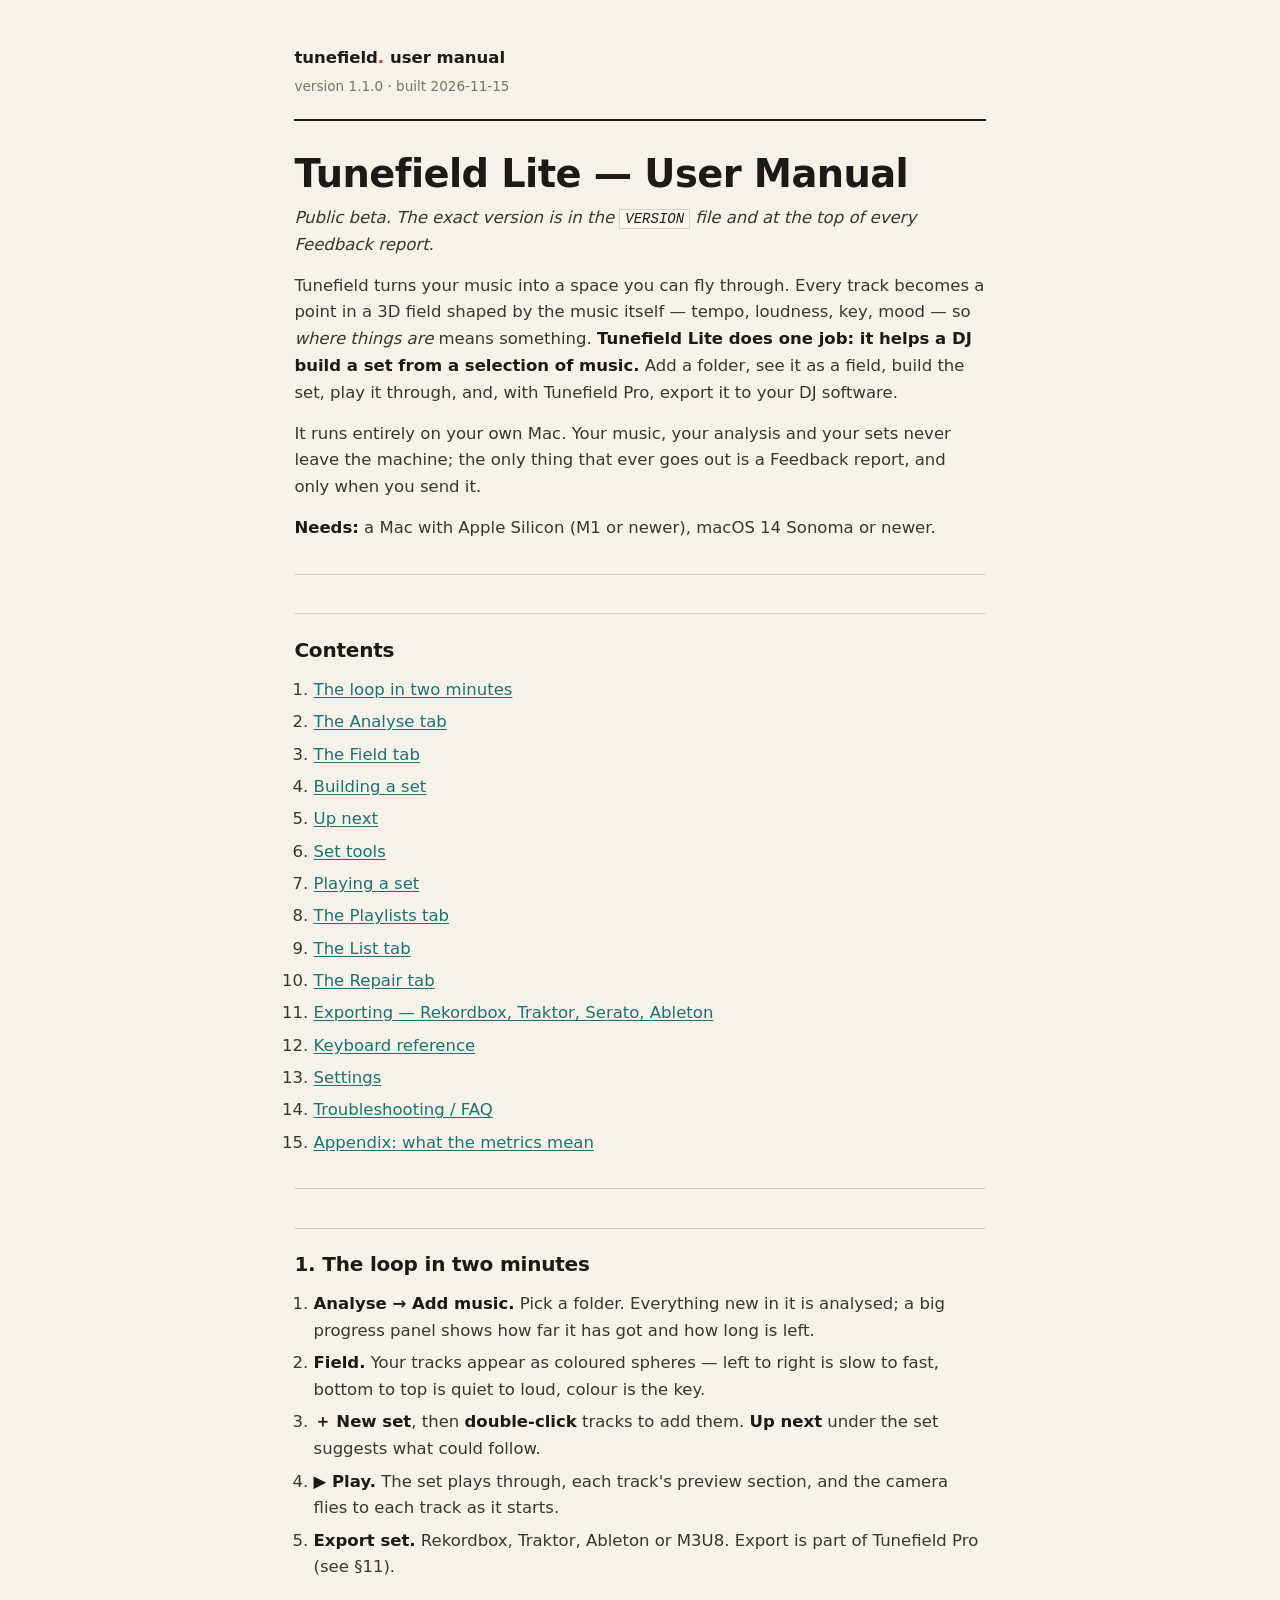
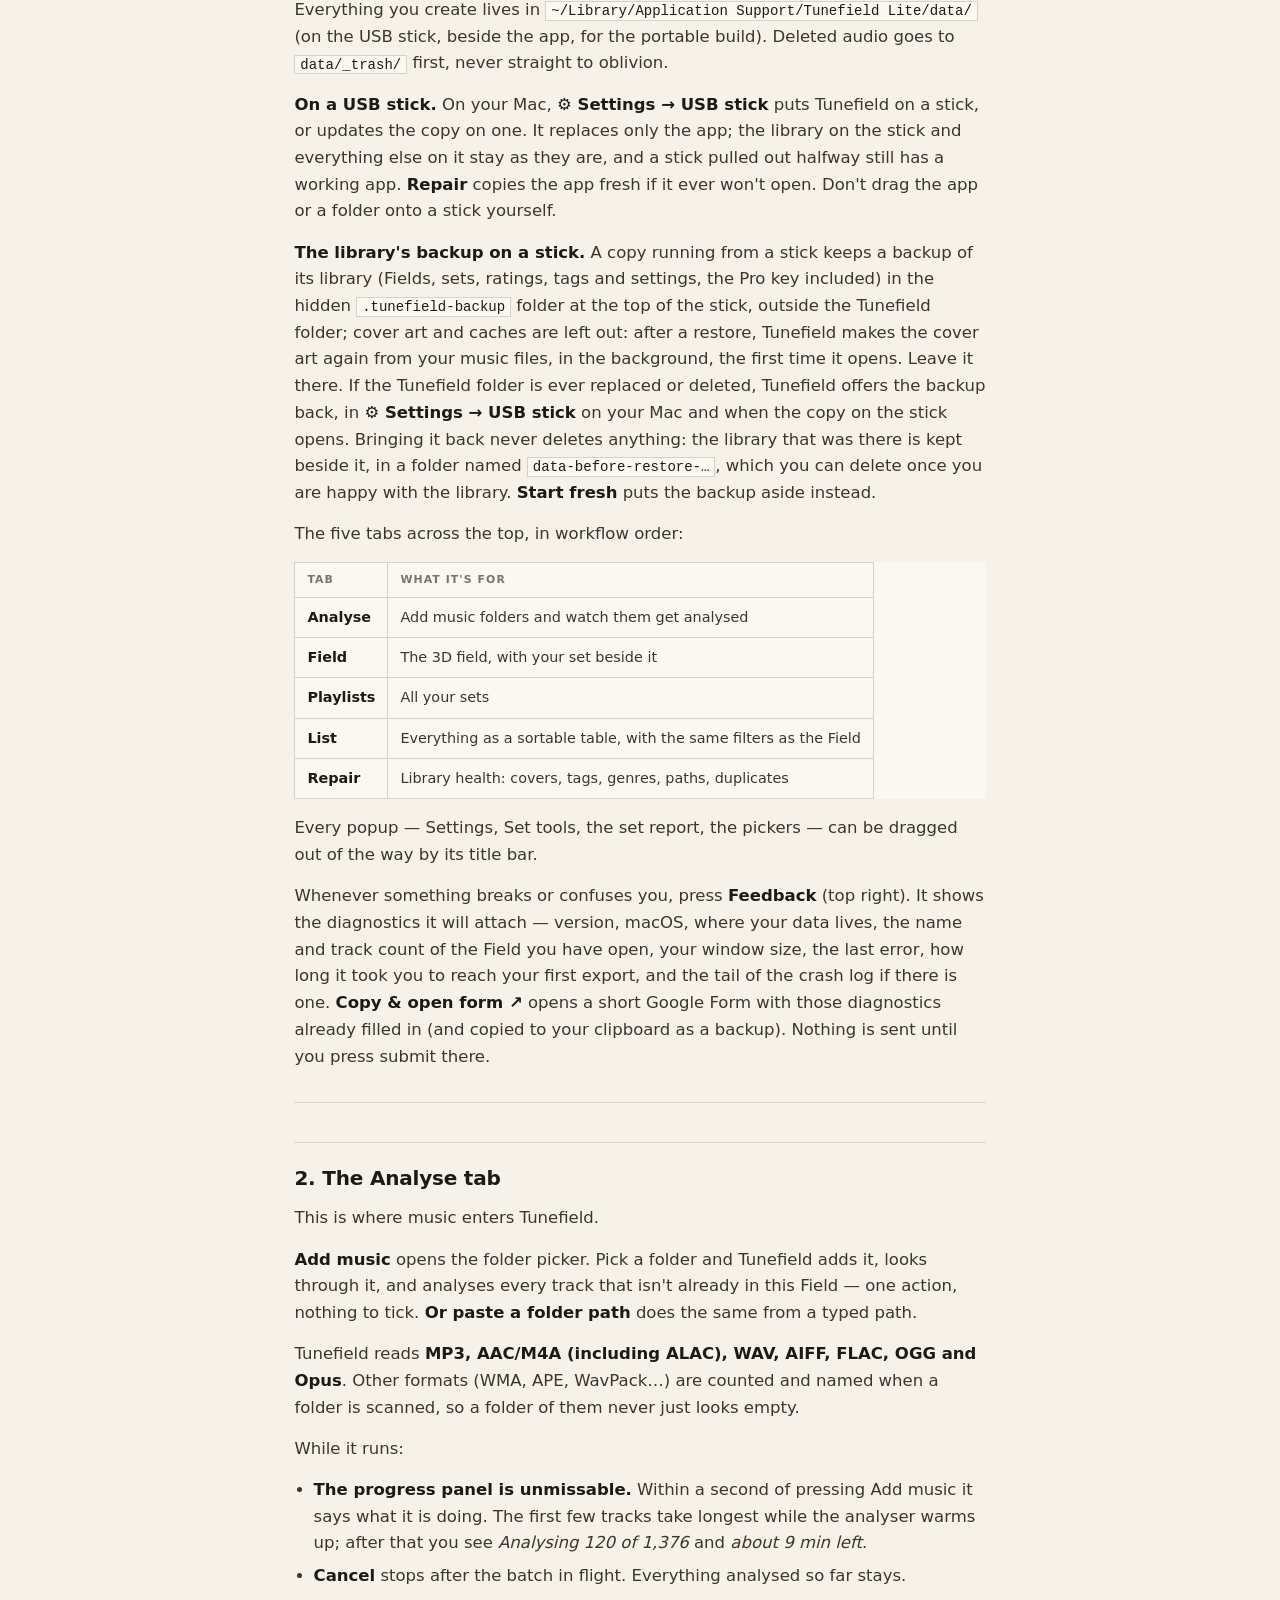
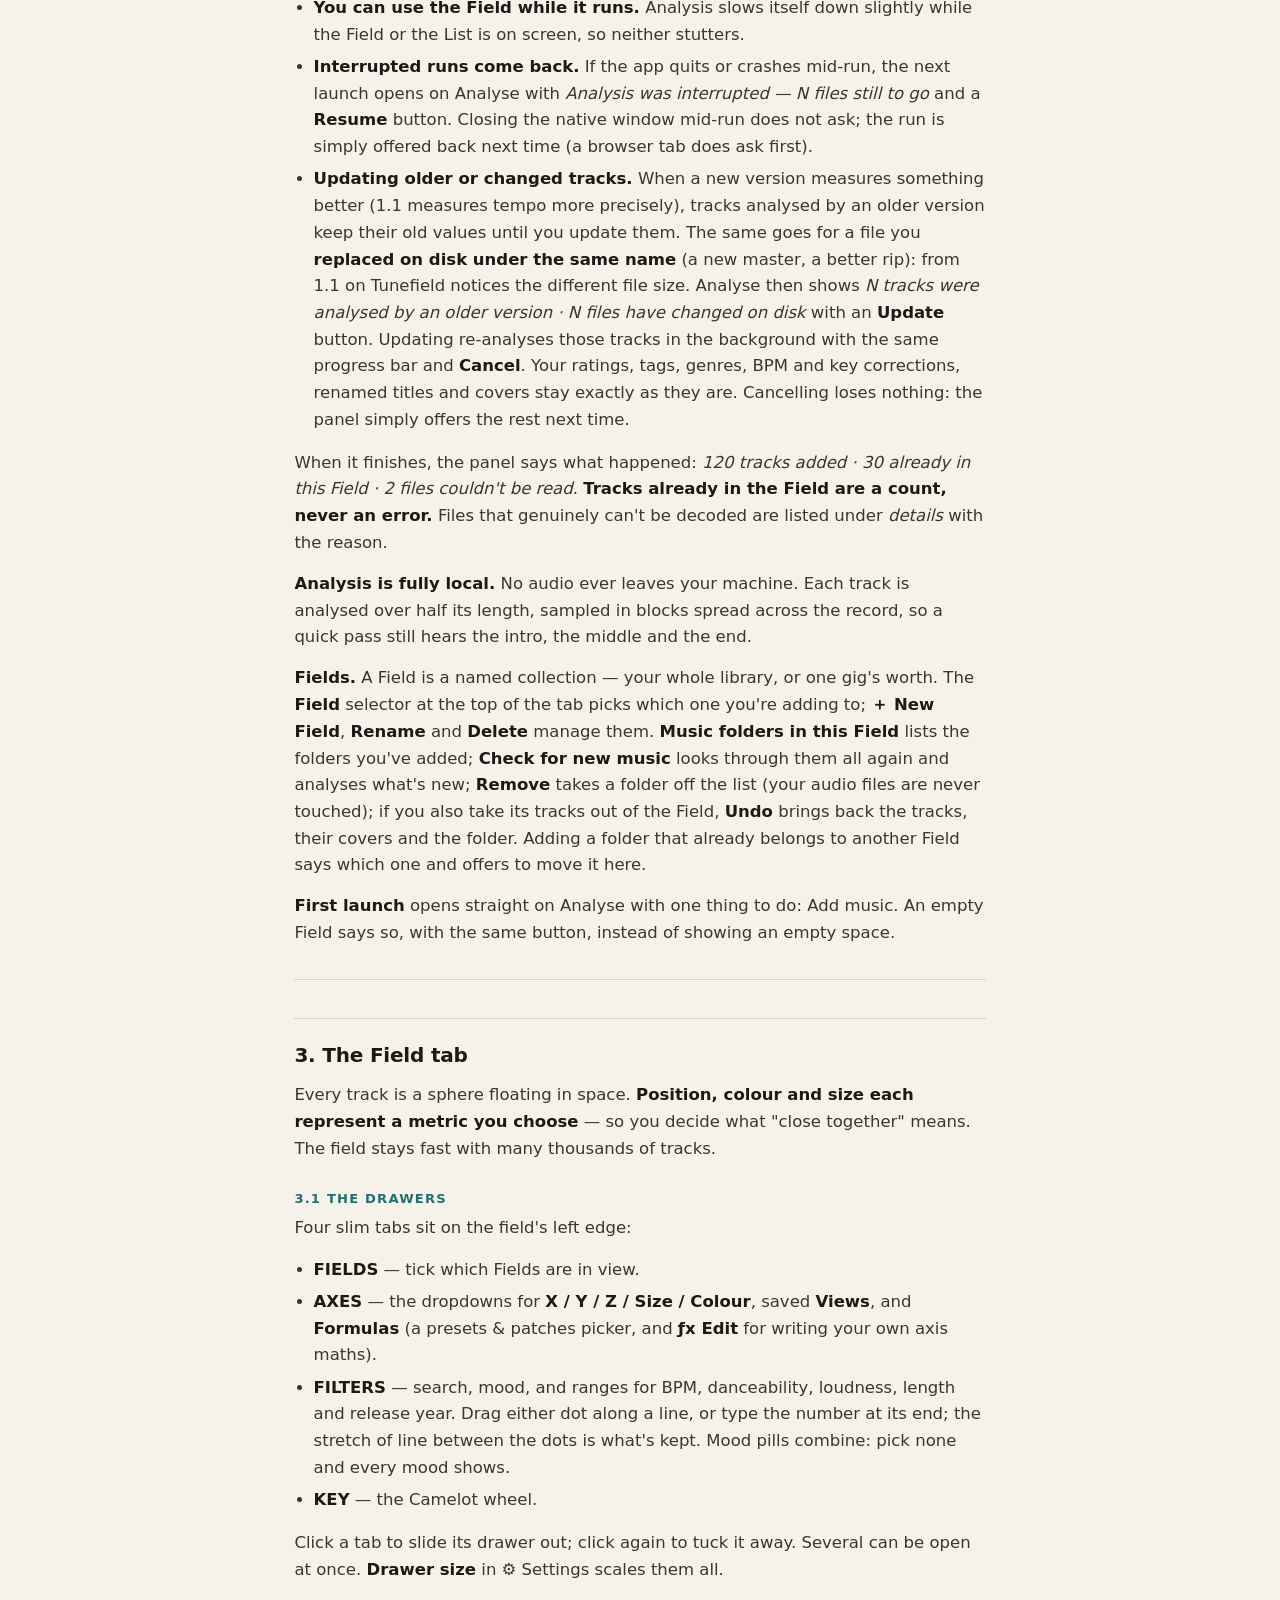
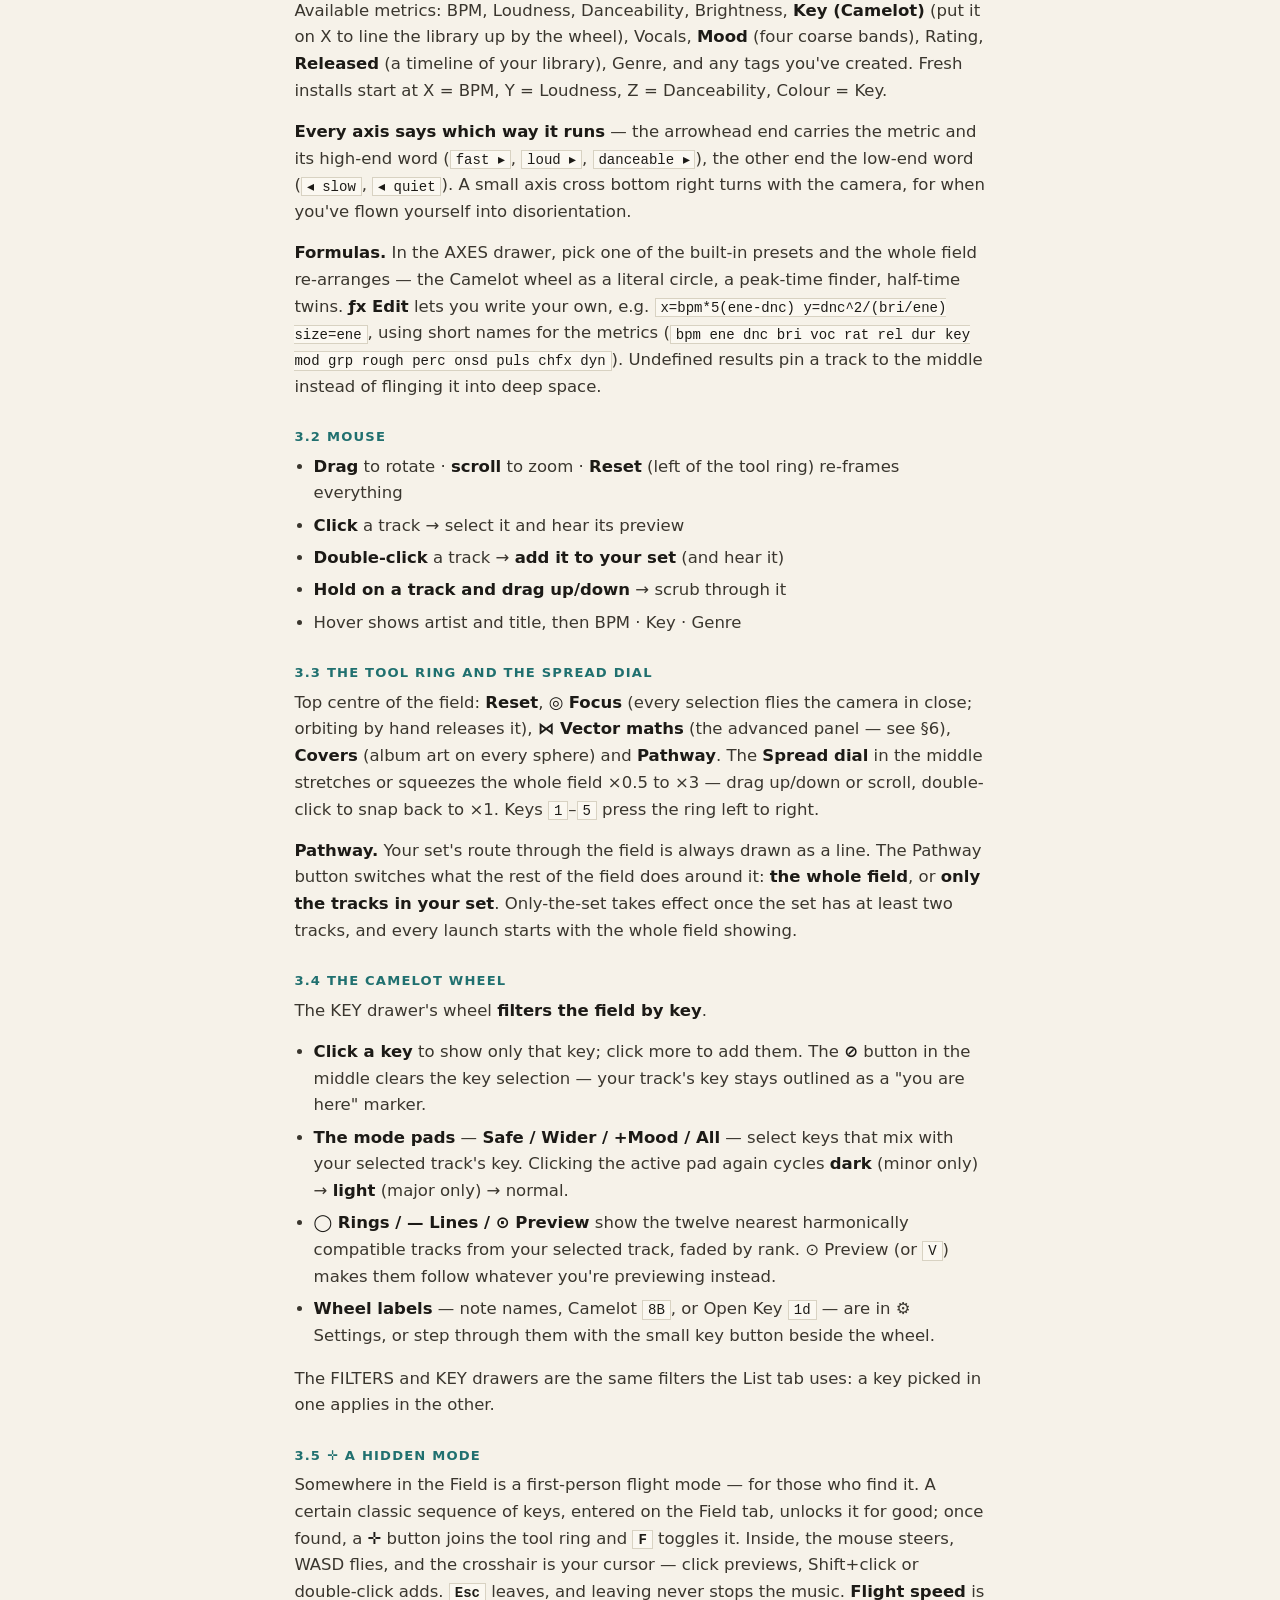
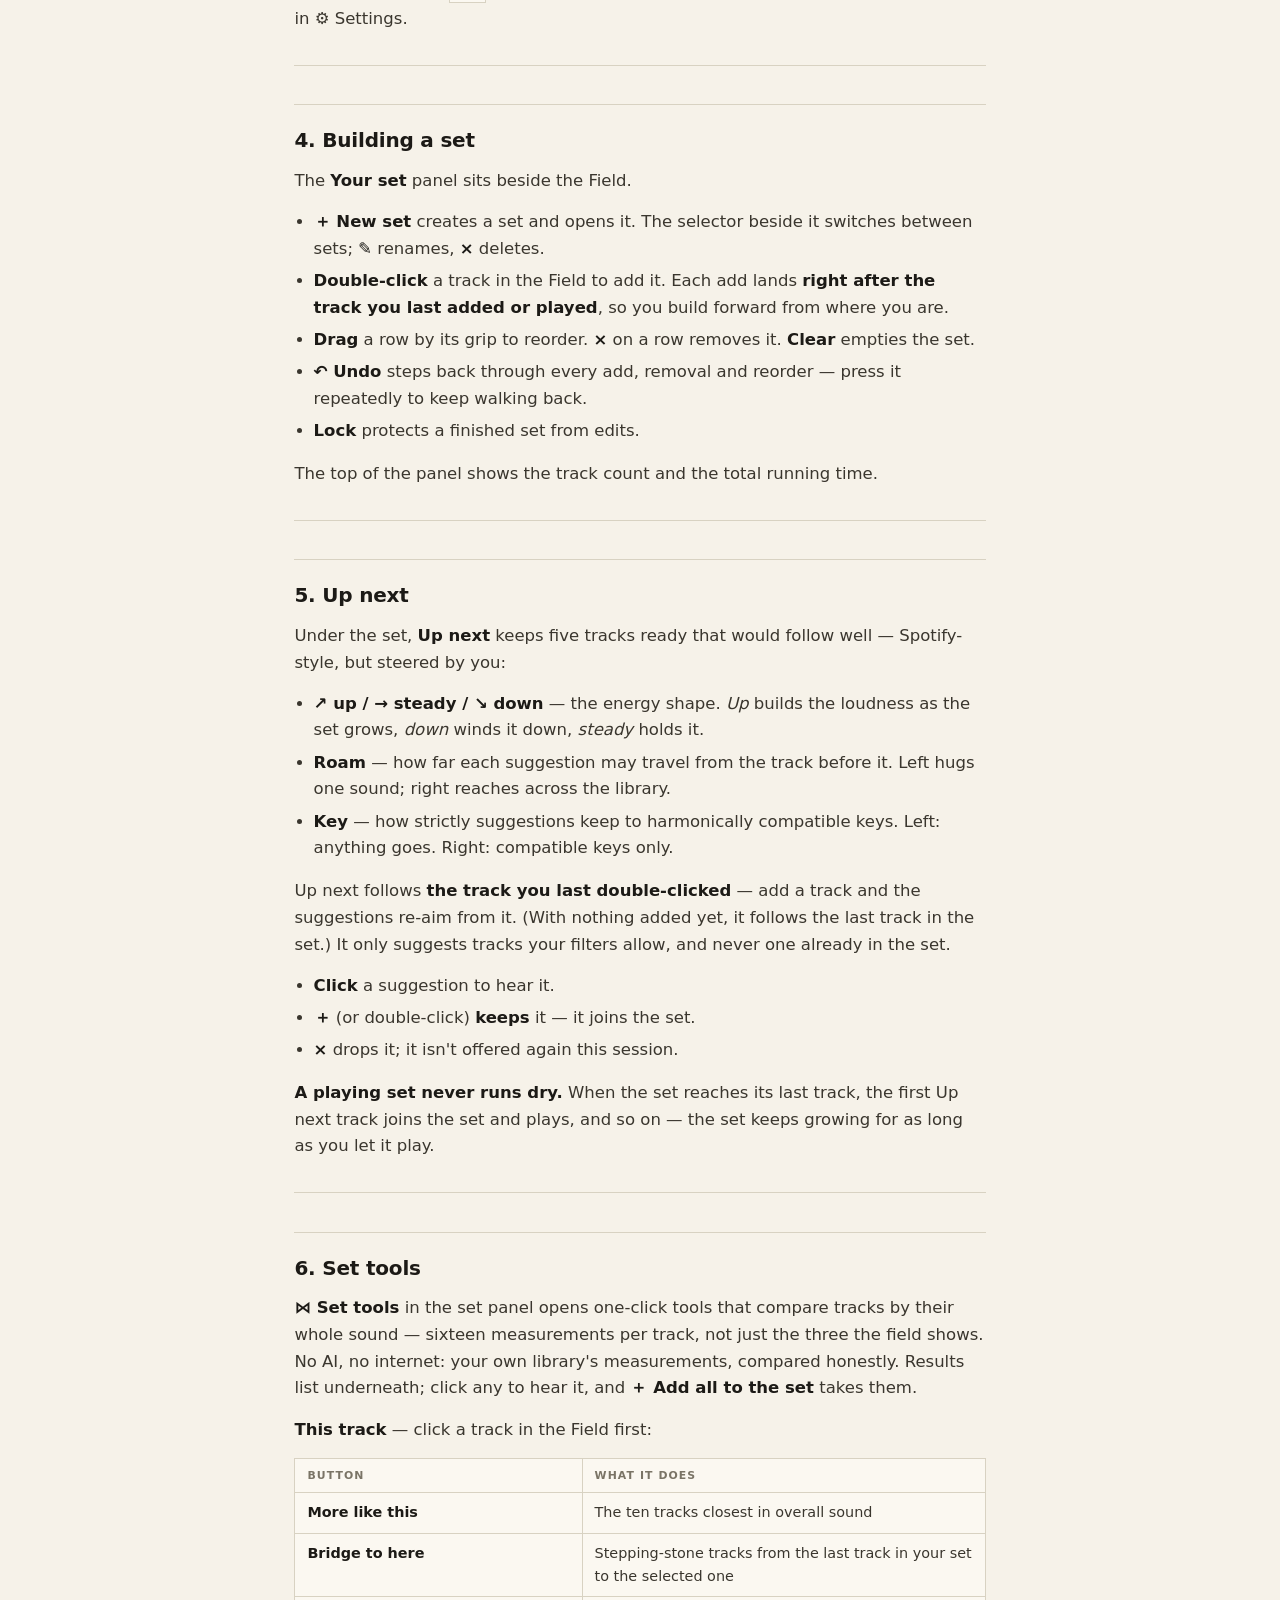
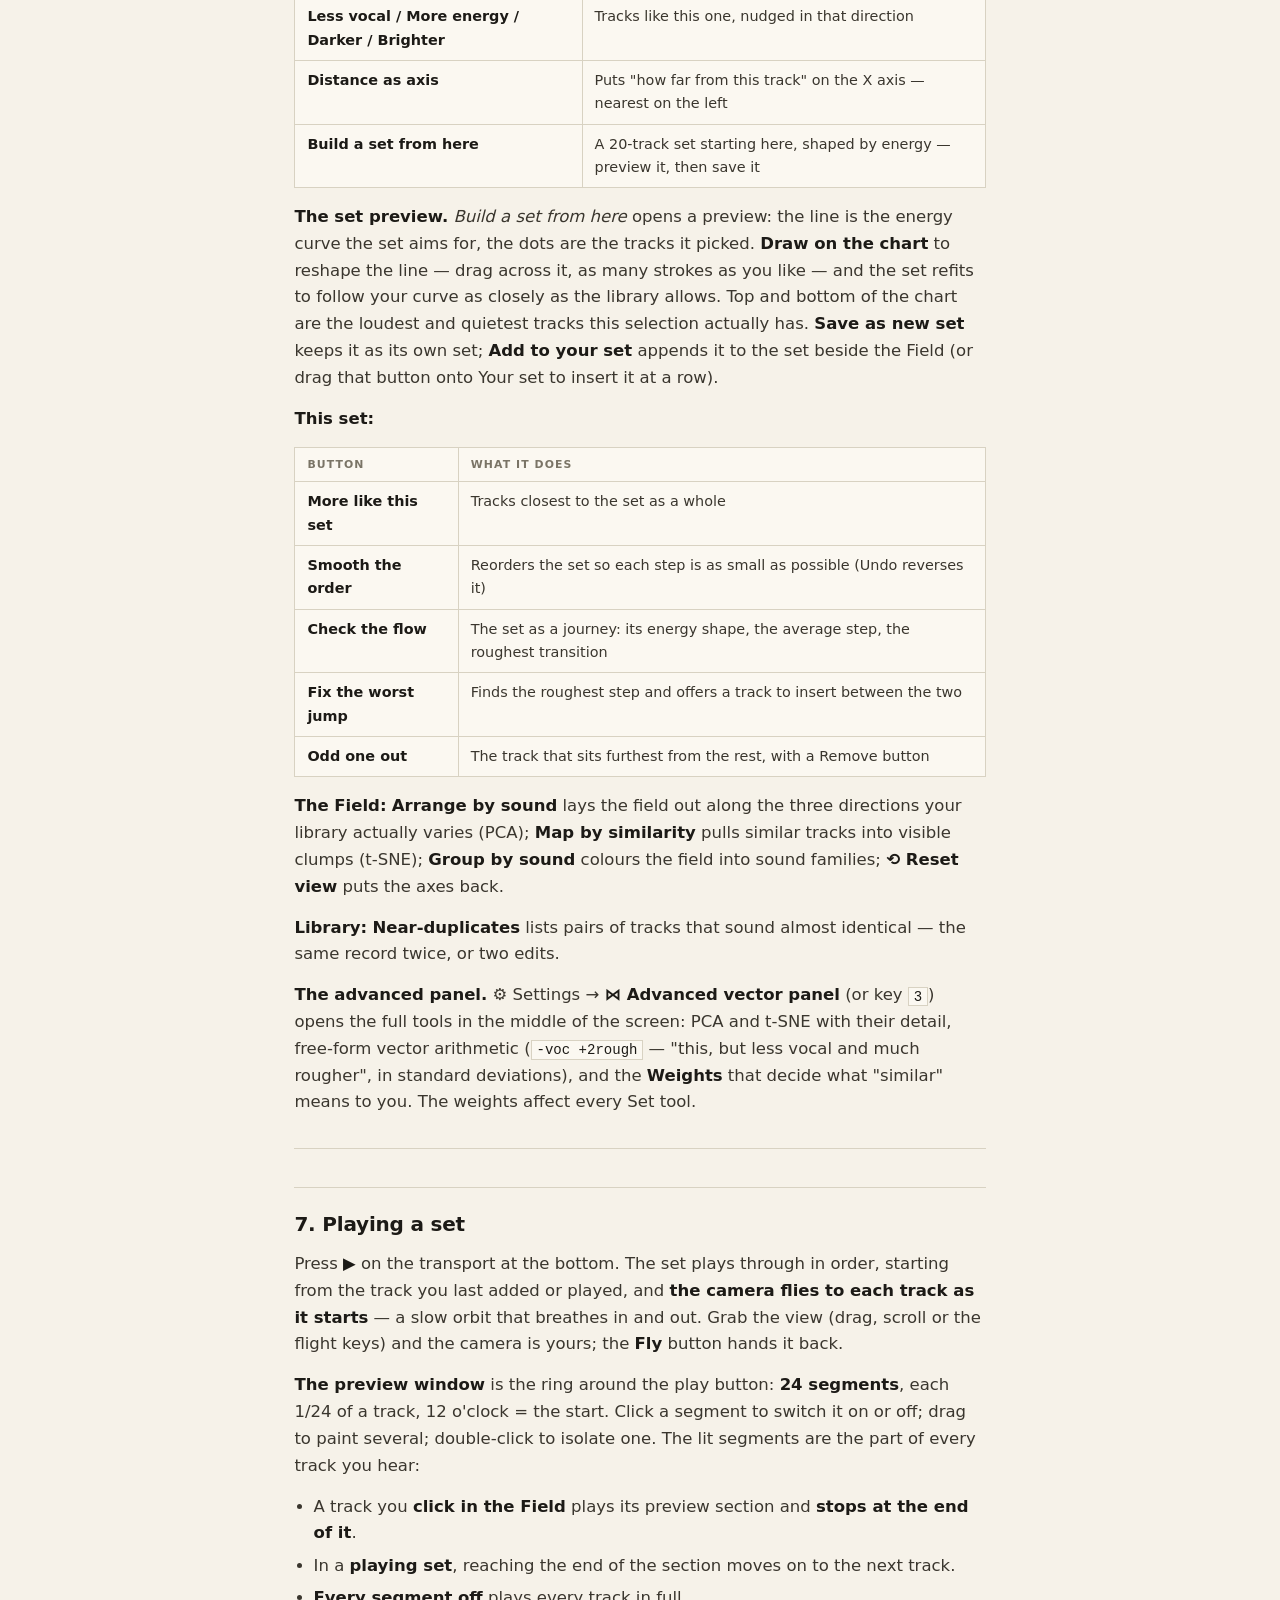
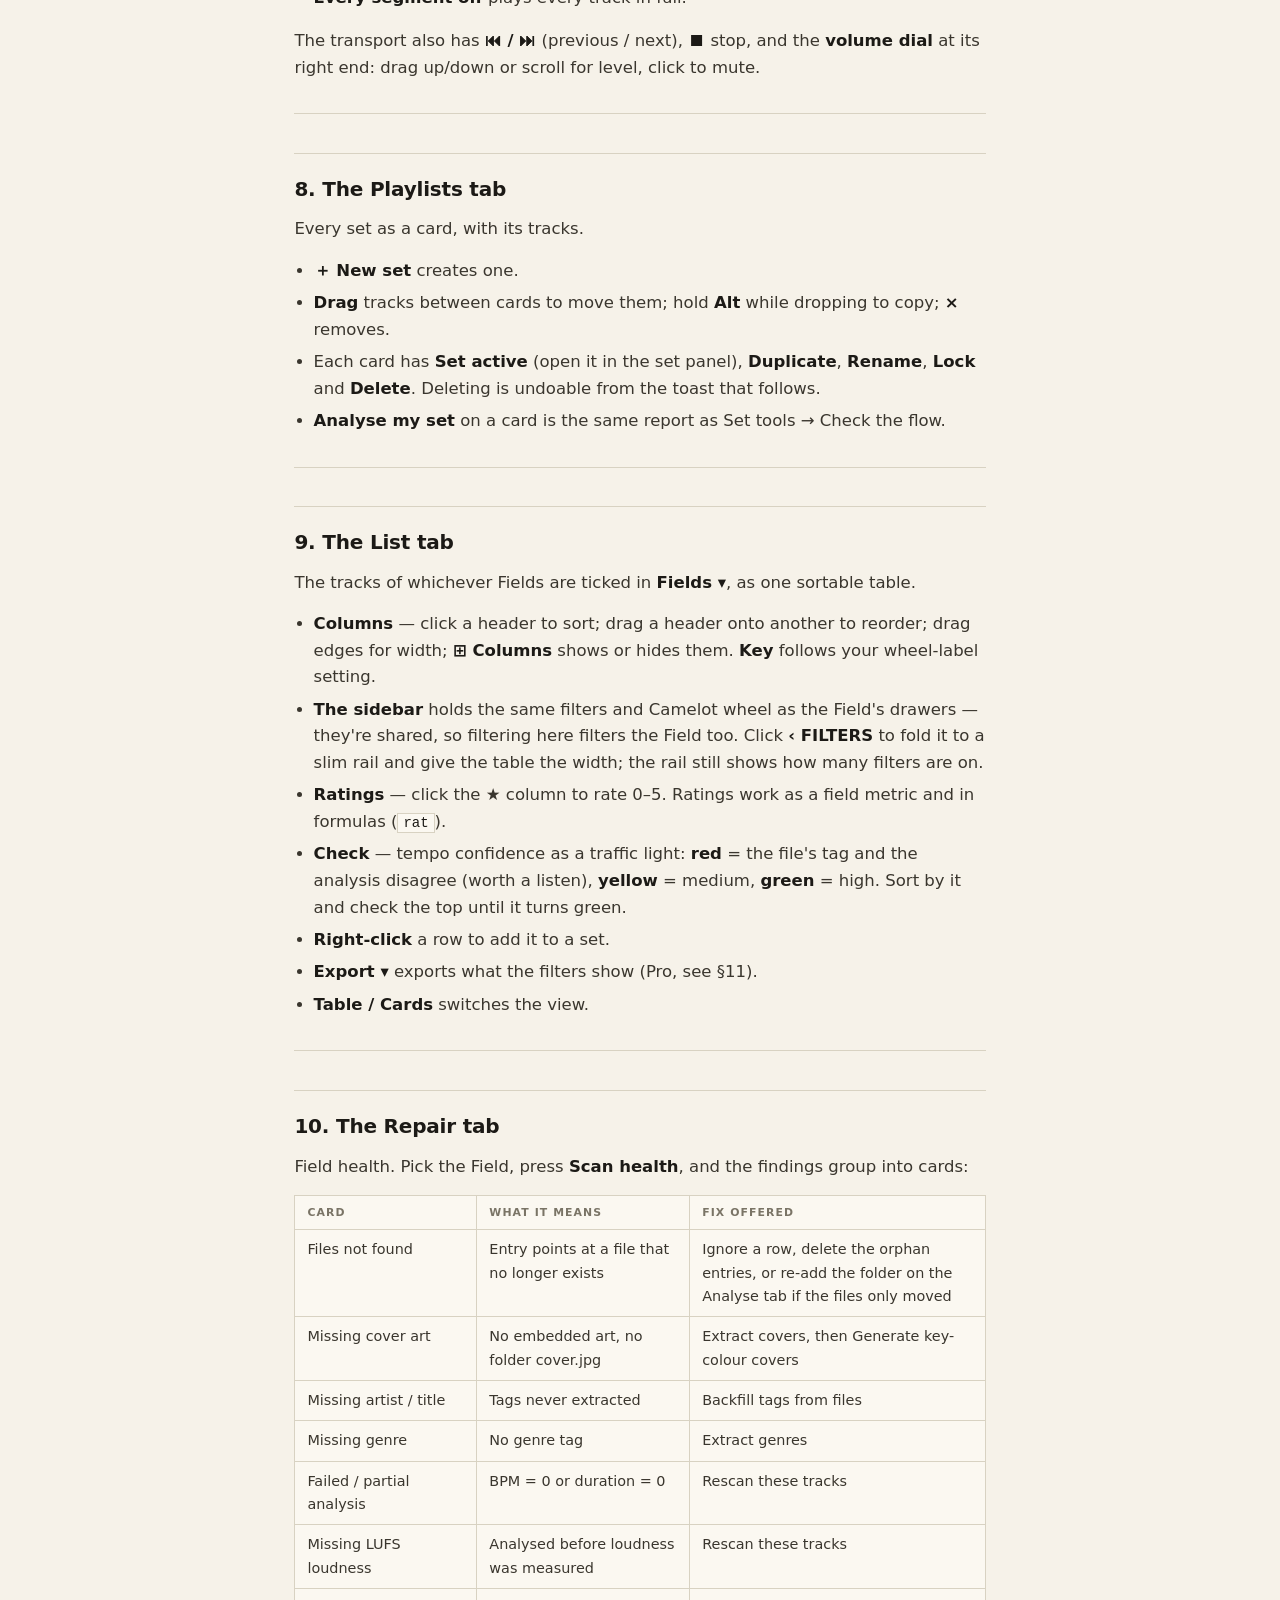
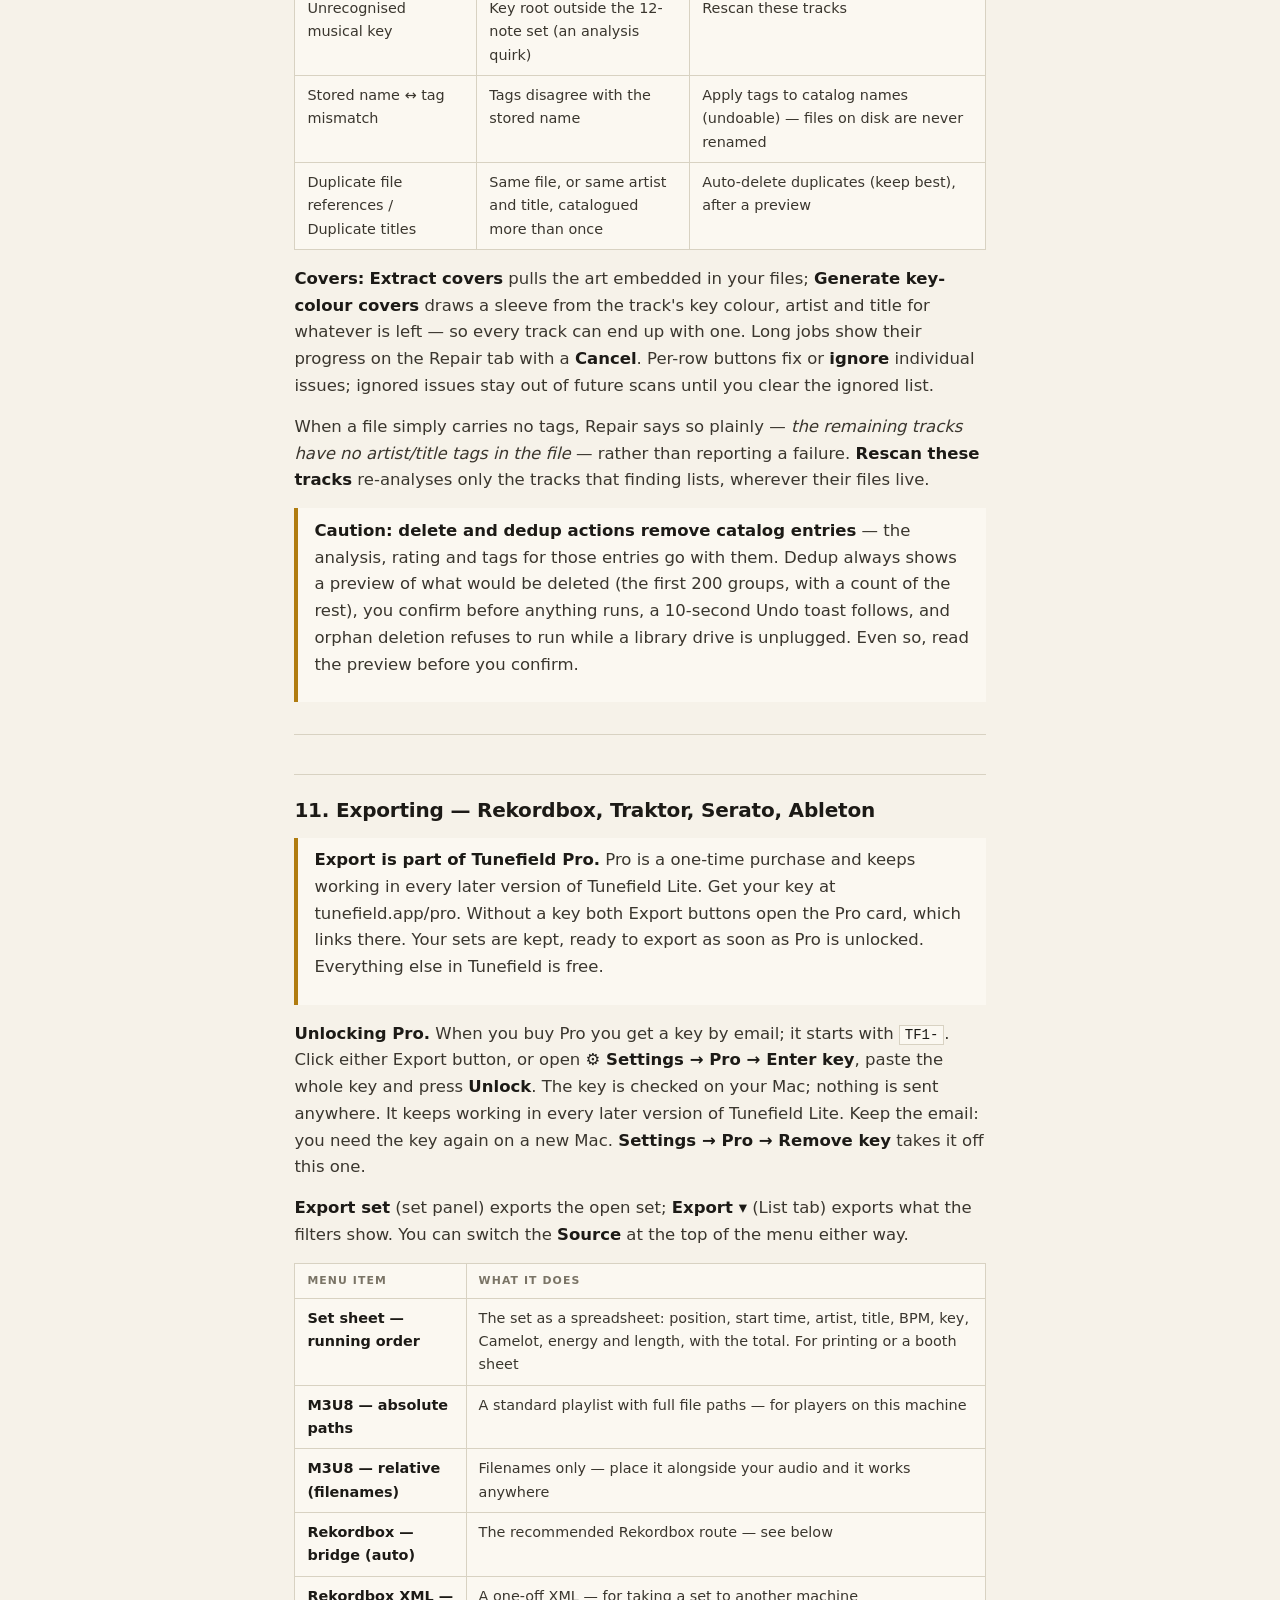
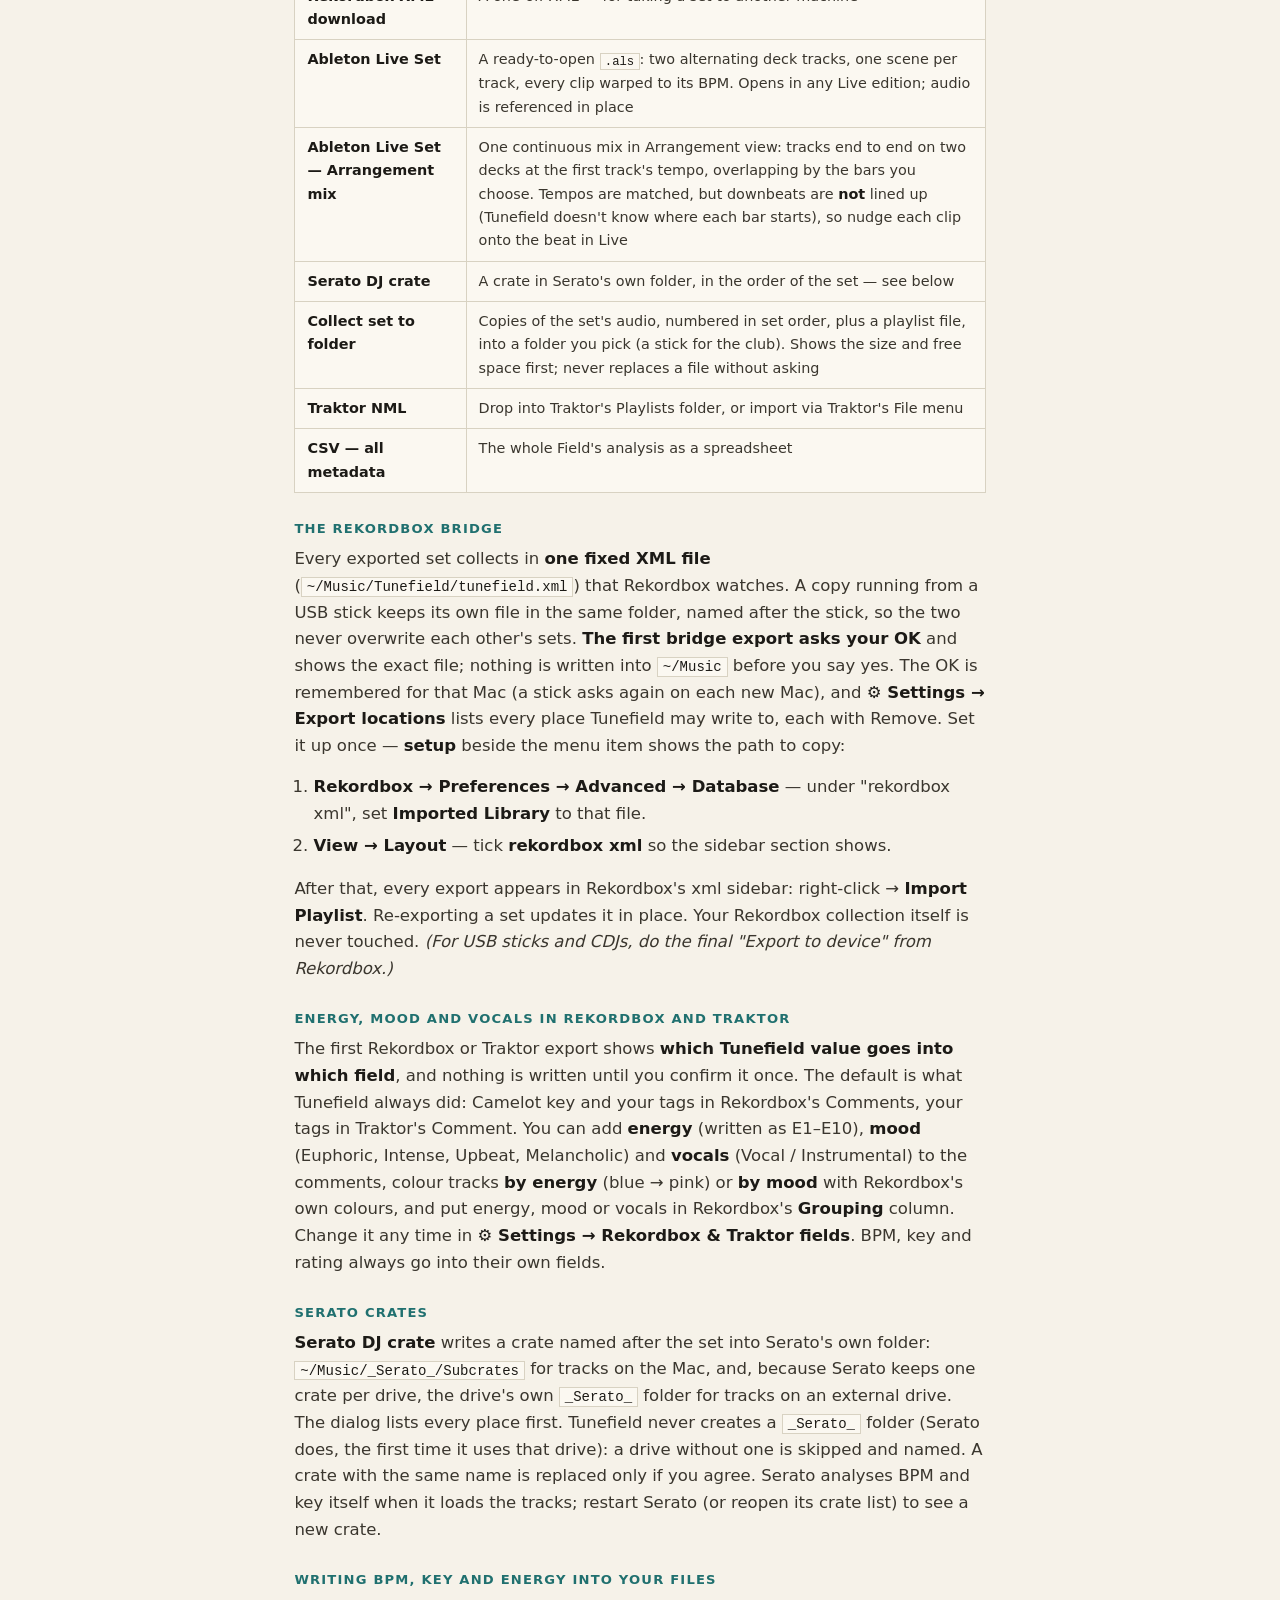
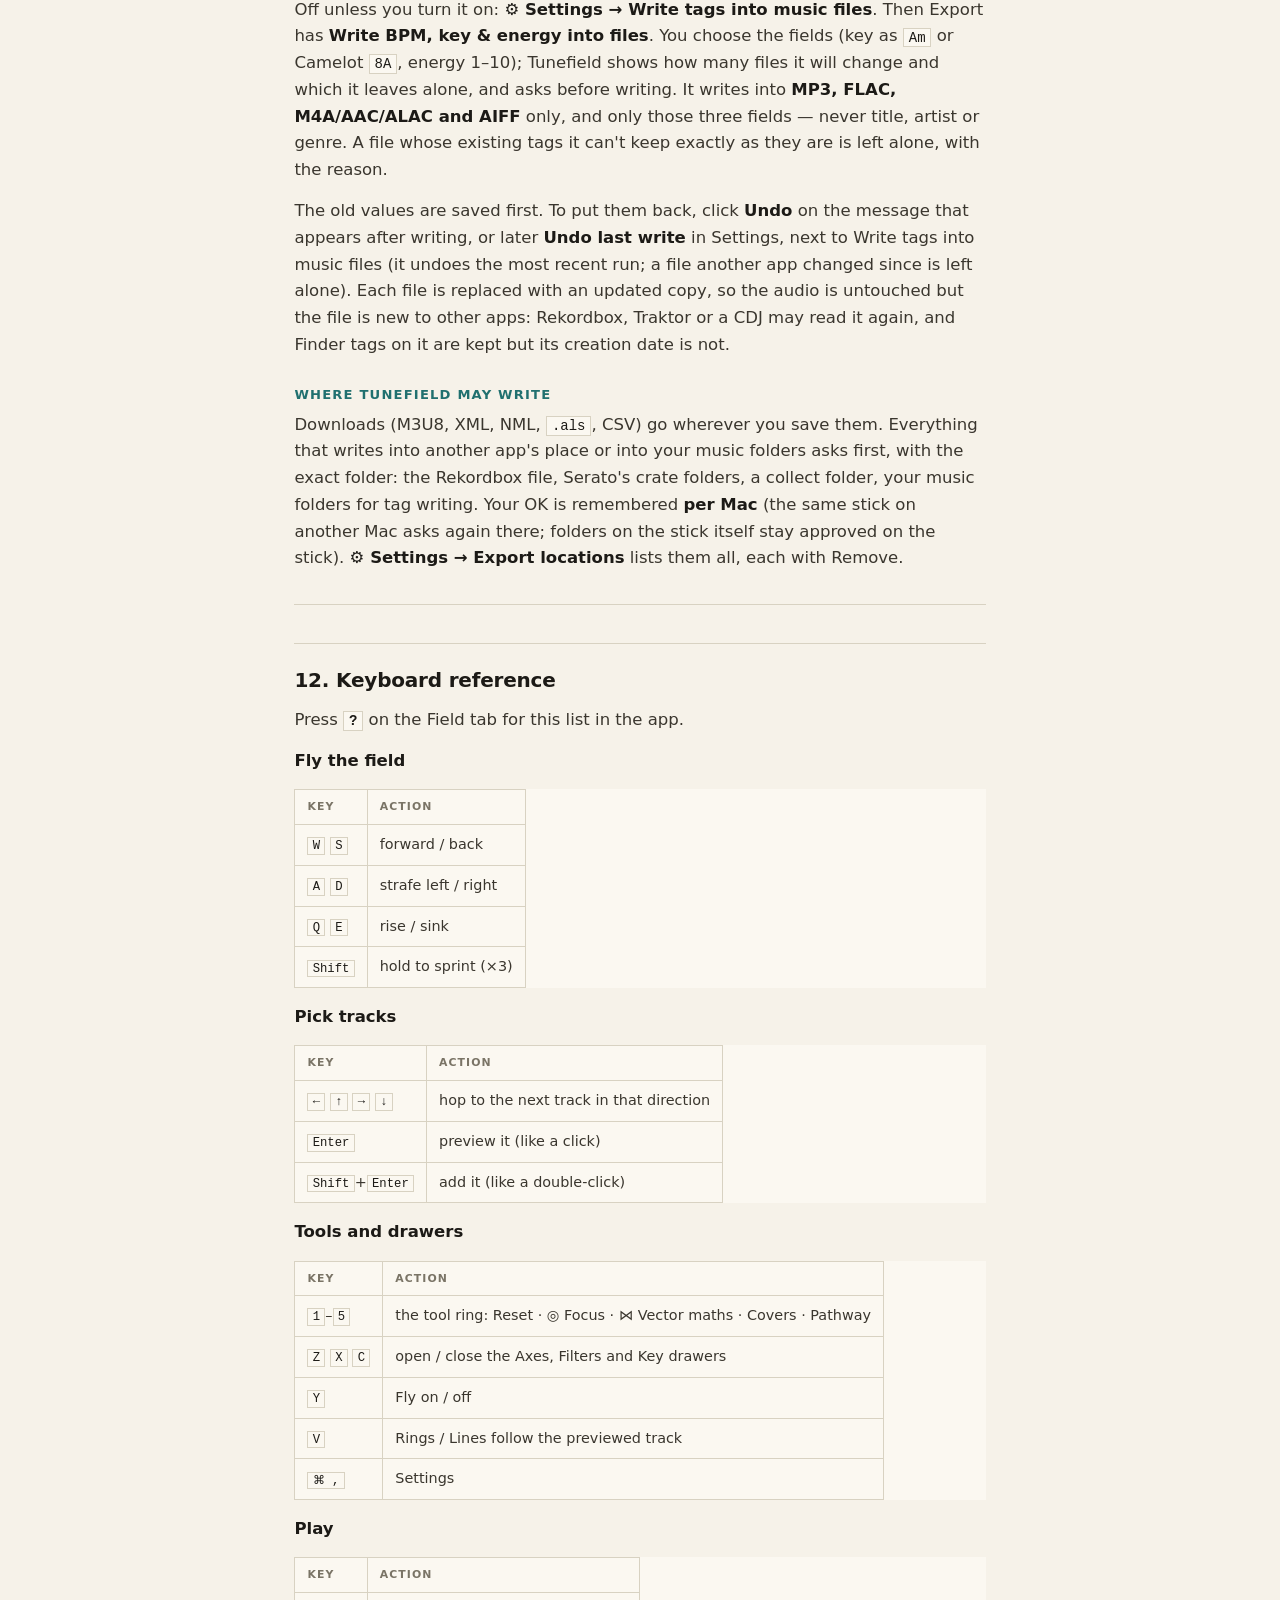
<file: static/manual.html>
<!doctype html>
<html lang="en">
<head>
<meta charset="utf-8">
<meta name="viewport" content="width=device-width, initial-scale=1">
<title>Tunefield Manual</title>
<!-- GENERATED from MANUAL.md by scripts/build_manual.py — edit the .md, not this file. -->
<style>
  :root{
    --paper:#F6F2E9; --card:#FBF8F1; --ink:#1C1A16; --body:#3A362E;
    --muted:#7A7466; --line:#D8D2C2;
    --teal:#20706F; --rust:#B4472F; --mustard:#B07C10;
  }
  *{box-sizing:border-box}
  body{margin:0; background:var(--paper); color:var(--body);
    font-family:"Avenir Next","Avenir","Futura","Century Gothic","Nunito Sans",system-ui,sans-serif;
    font-size:16.5px; line-height:1.62; -webkit-font-smoothing:antialiased}
  .wrap{max-width:46rem; margin:0 auto; padding:0 1.4rem 5rem}
  .masthead{padding:2.8rem 0 1.4rem; border-bottom:2px solid var(--ink); margin-bottom:2rem}
  .brand{font-weight:700; color:var(--ink)} .brand b{color:var(--rust)}
  .ver{color:var(--muted); font-size:.85rem; margin-top:.2rem}
  h1{font-size:clamp(1.8rem,5vw,2.4rem); color:var(--ink); letter-spacing:-.015em;
     line-height:1.1; margin:1.2rem 0 .6rem; text-wrap:balance}
  h2{font-size:1.25rem; color:var(--ink); margin:2.4rem 0 .7rem; padding-top:1.2rem;
     border-top:1px solid var(--line); letter-spacing:-.01em}
  h3{font-size:1.02rem; color:var(--teal); margin:1.6rem 0 .4rem;
     text-transform:uppercase; letter-spacing:.09em; font-size:.82rem}
  h4{font-size:.98rem; color:var(--ink); margin:1.2rem 0 .3rem}
  p{margin:0 0 .9rem} strong{color:var(--ink)}
  a{color:var(--teal); text-underline-offset:2px}
  code{font-family:ui-monospace,Menlo,monospace; font-size:.85em; background:var(--card);
    border:1px solid var(--line); padding:.06em .35em; color:var(--ink)}
  pre{background:var(--card); border:1px solid var(--line); padding:.8rem 1rem;
    overflow-x:auto; font-size:.85rem} pre code{border:none; padding:0}
  ul,ol{margin:0 0 1rem; padding-left:1.2rem} li{margin-bottom:.35rem}
  hr{border:none; border-top:1px solid var(--line); margin:2rem 0}
  table{border-collapse:collapse; width:100%; font-size:.9rem; background:var(--card);
    margin:0 0 1rem; display:block; overflow-x:auto}
  th{font-size:.68rem; letter-spacing:.1em; text-transform:uppercase; text-align:left;
     color:var(--muted); padding:.5rem .75rem; border:1px solid var(--line)}
  td{padding:.5rem .75rem; border:1px solid var(--line); vertical-align:top}
  blockquote{margin:0 0 1rem; padding:.6rem 1rem; border-left:4px solid var(--mustard);
    background:var(--card); color:var(--body)}
  .curves{display:grid; grid-template-columns:repeat(auto-fill,minmax(190px,1fr)); gap:.7rem; margin:0 0 1rem}
  .curve{background:var(--card); border:1px solid var(--line); padding:.7rem .8rem}
  .curve svg{display:block; width:100%; height:44px; margin-bottom:.45rem}
  .curve b{display:block; font-size:.85rem; color:var(--ink)}
  .curve span{font-size:.78rem; color:var(--muted); line-height:1.35; display:block}
  .curve .cyc{color:var(--mustard); font-weight:700}
  .foot{margin-top:3rem; padding-top:1.2rem; border-top:1px solid var(--line);
        color:var(--muted); font-size:.85rem}
  @media (prefers-reduced-motion:reduce){*{animation:none!important}}
</style>
</head>
<body>
<div class="wrap">
  <div class="masthead">
    <div class="brand">tunefield<b>.</b> user manual</div>
    <div class="ver">version 1.1.0 · built 2026-11-15</div>
  </div>
  <h1 id="tunefield-lite--user-manual">Tunefield Lite — User Manual</h1>
<p><em>Public beta. The exact version is in the <code>VERSION</code> file and at the top of every Feedback report.</em></p>
<p>Tunefield turns your music into a space you can fly through. Every track becomes a point in a 3D field shaped by the music itself — tempo, loudness, key, mood — so <em>where things are</em> means something. <strong>Tunefield Lite does one job: it helps a DJ build a set from a selection of music.</strong> Add a folder, see it as a field, build the set, play it through, and, with Tunefield Pro, export it to your DJ software.</p>
<p>It runs entirely on your own Mac. Your music, your analysis and your sets never leave the machine; the only thing that ever goes out is a Feedback report, and only when you send it.</p>
<p><strong>Needs:</strong> a Mac with Apple Silicon (M1 or newer), macOS 14 Sonoma or newer.</p>
<hr />
<h2 id="contents">Contents</h2>
<ol>
<li><a href="#1-the-loop-in-two-minutes">The loop in two minutes</a></li>
<li><a href="#2-the-analyse-tab">The Analyse tab</a></li>
<li><a href="#3-the-field-tab">The Field tab</a></li>
<li><a href="#4-building-a-set">Building a set</a></li>
<li><a href="#5-up-next">Up next</a></li>
<li><a href="#6-set-tools">Set tools</a></li>
<li><a href="#7-playing-a-set">Playing a set</a></li>
<li><a href="#8-the-playlists-tab">The Playlists tab</a></li>
<li><a href="#9-the-list-tab">The List tab</a></li>
<li><a href="#10-the-repair-tab">The Repair tab</a></li>
<li><a href="#11-exporting--rekordbox-traktor-serato-ableton">Exporting — Rekordbox, Traktor, Serato, Ableton</a></li>
<li><a href="#12-keyboard-reference">Keyboard reference</a></li>
<li><a href="#13-settings">Settings</a></li>
<li><a href="#14-troubleshooting--faq">Troubleshooting / FAQ</a></li>
<li><a href="#15-appendix-what-the-metrics-mean">Appendix: what the metrics mean</a></li>
</ol>
<hr />
<h2 id="1-the-loop-in-two-minutes">1. The loop in two minutes</h2>
<ol>
<li><strong>Analyse → Add music.</strong> Pick a folder. Everything new in it is analysed; a big progress panel shows how far it has got and how long is left.</li>
<li><strong>Field.</strong> Your tracks appear as coloured spheres — left to right is slow to fast, bottom to top is quiet to loud, colour is the key.</li>
<li><strong>＋ New set</strong>, then <strong>double-click</strong> tracks to add them. <strong>Up next</strong> under the set suggests what could follow.</li>
<li><strong>▶ Play.</strong> The set plays through, each track's preview section, and the camera flies to each track as it starts.</li>
<li><strong>Export set.</strong> Rekordbox, Traktor, Ableton or M3U8. Export is part of Tunefield Pro (see §11).</li>
</ol>
<p>Everything you create lives in <code>~/Library/Application Support/Tunefield Lite/data/</code> (on the USB stick, beside the app, for the portable build). Deleted audio goes to <code>data/_trash/</code> first, never straight to oblivion.</p>
<p><strong>On a USB stick.</strong> On your Mac, <strong>⚙ Settings → USB stick</strong> puts Tunefield on a stick, or updates the copy on one. It replaces only the app; the library on the stick and everything else on it stay as they are, and a stick pulled out halfway still has a working app. <strong>Repair</strong> copies the app fresh if it ever won't open. Don't drag the app or a folder onto a stick yourself.</p>
<p><strong>The library's backup on a stick.</strong> A copy running from a stick keeps a backup of its library (Fields, sets, ratings, tags and settings, the Pro key included) in the hidden <code>.tunefield-backup</code> folder at the top of the stick, outside the Tunefield folder; cover art and caches are left out: after a restore, Tunefield makes the cover art again from your music files, in the background, the first time it opens. Leave it there. If the Tunefield folder is ever replaced or deleted, Tunefield offers the backup back, in <strong>⚙ Settings → USB stick</strong> on your Mac and when the copy on the stick opens. Bringing it back never deletes anything: the library that was there is kept beside it, in a folder named <code>data-before-restore-…</code>, which you can delete once you are happy with the library. <strong>Start fresh</strong> puts the backup aside instead.</p>
<p>The five tabs across the top, in workflow order:</p>
<table>
<thead>
<tr>
<th>Tab</th>
<th>What it's for</th>
</tr>
</thead>
<tbody>
<tr>
<td><strong>Analyse</strong></td>
<td>Add music folders and watch them get analysed</td>
</tr>
<tr>
<td><strong>Field</strong></td>
<td>The 3D field, with your set beside it</td>
</tr>
<tr>
<td><strong>Playlists</strong></td>
<td>All your sets</td>
</tr>
<tr>
<td><strong>List</strong></td>
<td>Everything as a sortable table, with the same filters as the Field</td>
</tr>
<tr>
<td><strong>Repair</strong></td>
<td>Library health: covers, tags, genres, paths, duplicates</td>
</tr>
</tbody>
</table>
<p>Every popup — Settings, Set tools, the set report, the pickers — can be dragged out of the way by its title bar.</p>
<p>Whenever something breaks or confuses you, press <strong>Feedback</strong> (top right). It shows the diagnostics it will attach — version, macOS, where your data lives, the name and track count of the Field you have open, your window size, the last error, how long it took you to reach your first export, and the tail of the crash log if there is one. <strong>Copy &amp; open form ↗</strong> opens a short Google Form with those diagnostics already filled in (and copied to your clipboard as a backup). Nothing is sent until you press submit there.</p>
<hr />
<h2 id="2-the-analyse-tab">2. The Analyse tab</h2>
<p>This is where music enters Tunefield.</p>
<p><strong>Add music</strong> opens the folder picker. Pick a folder and Tunefield adds it, looks through it, and analyses every track that isn't already in this Field — one action, nothing to tick. <strong>Or paste a folder path</strong> does the same from a typed path.</p>
<p>Tunefield reads <strong>MP3, AAC/M4A (including ALAC), WAV, AIFF, FLAC, OGG and Opus</strong>. Other formats (WMA, APE, WavPack…) are counted and named when a folder is scanned, so a folder of them never just looks empty.</p>
<p>While it runs:</p>
<ul>
<li><strong>The progress panel is unmissable.</strong> Within a second of pressing Add music it says what it is doing. The first few tracks take longest while the analyser warms up; after that you see <em>Analysing 120 of 1,376</em> and <em>about 9 min left</em>.</li>
<li><strong>Cancel</strong> stops after the batch in flight. Everything analysed so far stays.</li>
<li><strong>You can use the Field while it runs.</strong> Analysis slows itself down slightly while the Field or the List is on screen, so neither stutters.</li>
<li><strong>Interrupted runs come back.</strong> If the app quits or crashes mid-run, the next launch opens on Analyse with <em>Analysis was interrupted — N files still to go</em> and a <strong>Resume</strong> button. Closing the native window mid-run does not ask; the run is simply offered back next time (a browser tab does ask first).</li>
<li><strong>Updating older or changed tracks.</strong> When a new version measures something better (1.1 measures tempo more precisely), tracks analysed by an older version keep their old values until you update them. The same goes for a file you <strong>replaced on disk under the same name</strong> (a new master, a better rip): from 1.1 on Tunefield notices the different file size. Analyse then shows <em>N tracks were analysed by an older version · N files have changed on disk</em> with an <strong>Update</strong> button. Updating re-analyses those tracks in the background with the same progress bar and <strong>Cancel</strong>. Your ratings, tags, genres, BPM and key corrections, renamed titles and covers stay exactly as they are. Cancelling loses nothing: the panel simply offers the rest next time.</li>
</ul>
<p>When it finishes, the panel says what happened: <em>120 tracks added · 30 already in this Field · 2 files couldn't be read</em>. <strong>Tracks already in the Field are a count, never an error.</strong> Files that genuinely can't be decoded are listed under <em>details</em> with the reason.</p>
<p><strong>Analysis is fully local.</strong> No audio ever leaves your machine. Each track is analysed over half its length, sampled in blocks spread across the record, so a quick pass still hears the intro, the middle and the end.</p>
<p><strong>Fields.</strong> A Field is a named collection — your whole library, or one gig's worth. The <strong>Field</strong> selector at the top of the tab picks which one you're adding to; <strong>＋ New Field</strong>, <strong>Rename</strong> and <strong>Delete</strong> manage them. <strong>Music folders in this Field</strong> lists the folders you've added; <strong>Check for new music</strong> looks through them all again and analyses what's new; <strong>Remove</strong> takes a folder off the list (your audio files are never touched); if you also take its tracks out of the Field, <strong>Undo</strong> brings back the tracks, their covers and the folder. Adding a folder that already belongs to another Field says which one and offers to move it here.</p>
<p><strong>First launch</strong> opens straight on Analyse with one thing to do: Add music. An empty Field says so, with the same button, instead of showing an empty space.</p>
<hr />
<h2 id="3-the-field-tab">3. The Field tab</h2>
<p>Every track is a sphere floating in space. <strong>Position, colour and size each represent a metric you choose</strong> — so you decide what "close together" means. The field stays fast with many thousands of tracks.</p>
<h3 id="31-the-drawers">3.1 The drawers</h3>
<p>Four slim tabs sit on the field's left edge:</p>
<ul>
<li><strong>FIELDS</strong> — tick which Fields are in view.</li>
<li><strong>AXES</strong> — the dropdowns for <strong>X / Y / Z / Size / Colour</strong>, saved <strong>Views</strong>, and <strong>Formulas</strong> (a presets &amp; patches picker, and <strong>ƒx Edit</strong> for writing your own axis maths).</li>
<li><strong>FILTERS</strong> — search, mood, and ranges for BPM, danceability, loudness, length and release year. Drag either dot along a line, or type the number at its end; the stretch of line between the dots is what's kept. Mood pills combine: pick none and every mood shows.</li>
<li><strong>KEY</strong> — the Camelot wheel.</li>
</ul>
<p>Click a tab to slide its drawer out; click again to tuck it away. Several can be open at once. <strong>Drawer size</strong> in ⚙ Settings scales them all.</p>
<p>Available metrics: BPM, Loudness, Danceability, Brightness, <strong>Key (Camelot)</strong> (put it on X to line the library up by the wheel), Vocals, <strong>Mood</strong> (four coarse bands), Rating, <strong>Released</strong> (a timeline of your library), Genre, and any tags you've created. Fresh installs start at X = BPM, Y = Loudness, Z = Danceability, Colour = Key.</p>
<p><strong>Every axis says which way it runs</strong> — the arrowhead end carries the metric and its high-end word (<code>fast ▸</code>, <code>loud ▸</code>, <code>danceable ▸</code>), the other end the low-end word (<code>◂ slow</code>, <code>◂ quiet</code>). A small axis cross bottom right turns with the camera, for when you've flown yourself into disorientation.</p>
<p><strong>Formulas.</strong> In the AXES drawer, pick one of the built-in presets and the whole field re-arranges — the Camelot wheel as a literal circle, a peak-time finder, half-time twins. <strong>ƒx Edit</strong> lets you write your own, e.g. <code>x=bpm*5(ene-dnc) y=dnc^2/(bri/ene) size=ene</code>, using short names for the metrics (<code>bpm ene dnc bri voc rat rel dur key mod grp rough perc onsd puls chfx dyn</code>). Undefined results pin a track to the middle instead of flinging it into deep space.</p>
<h3 id="32-mouse">3.2 Mouse</h3>
<ul>
<li><strong>Drag</strong> to rotate · <strong>scroll</strong> to zoom · <strong>Reset</strong> (left of the tool ring) re-frames everything</li>
<li><strong>Click</strong> a track → select it and hear its preview</li>
<li><strong>Double-click</strong> a track → <strong>add it to your set</strong> (and hear it)</li>
<li><strong>Hold on a track and drag up/down</strong> → scrub through it</li>
<li>Hover shows artist and title, then BPM · Key · Genre</li>
</ul>
<h3 id="33-the-tool-ring-and-the-spread-dial">3.3 The tool ring and the Spread dial</h3>
<p>Top centre of the field: <strong>Reset</strong>, <strong>◎ Focus</strong> (every selection flies the camera in close; orbiting by hand releases it), <strong>⋈ Vector maths</strong> (the advanced panel — see §6), <strong>Covers</strong> (album art on every sphere) and <strong>Pathway</strong>. The <strong>Spread dial</strong> in the middle stretches or squeezes the whole field ×0.5 to ×3 — drag up/down or scroll, double-click to snap back to ×1. Keys <code>1</code>–<code>5</code> press the ring left to right.</p>
<p><strong>Pathway.</strong> Your set's route through the field is always drawn as a line. The Pathway button switches what the rest of the field does around it: <strong>the whole field</strong>, or <strong>only the tracks in your set</strong>. Only-the-set takes effect once the set has at least two tracks, and every launch starts with the whole field showing.</p>
<h3 id="34-the-camelot-wheel">3.4 The Camelot wheel</h3>
<p>The KEY drawer's wheel <strong>filters the field by key</strong>.</p>
<ul>
<li><strong>Click a key</strong> to show only that key; click more to add them. The <strong>⊘</strong> button in the middle clears the key selection — your track's key stays outlined as a "you are here" marker.</li>
<li><strong>The mode pads</strong> — <strong>Safe / Wider / +Mood / All</strong> — select keys that mix with your selected track's key. Clicking the active pad again cycles <strong>dark</strong> (minor only) → <strong>light</strong> (major only) → normal.</li>
<li><strong>◯ Rings / — Lines / ⊙ Preview</strong> show the twelve nearest harmonically compatible tracks from your selected track, faded by rank. ⊙ Preview (or <code>V</code>) makes them follow whatever you're previewing instead.</li>
<li><strong>Wheel labels</strong> — note names, Camelot <code>8B</code>, or Open Key <code>1d</code> — are in ⚙ Settings, or step through them with the small key button beside the wheel.</li>
</ul>
<p>The FILTERS and KEY drawers are the same filters the List tab uses: a key picked in one applies in the other.</p>
<h3 id="35--a-hidden-mode">3.5 ✛ A hidden mode</h3>
<p>Somewhere in the Field is a first-person flight mode — for those who find it. A certain classic sequence of keys, entered on the Field tab, unlocks it for good; once found, a <strong>✛</strong> button joins the tool ring and <strong><code>F</code></strong> toggles it. Inside, the mouse steers, WASD flies, and the crosshair is your cursor — click previews, Shift+click or double-click adds. <strong><code>Esc</code></strong> leaves, and leaving never stops the music. <strong>Flight speed</strong> is in ⚙ Settings.</p>
<hr />
<h2 id="4-building-a-set">4. Building a set</h2>
<p>The <strong>Your set</strong> panel sits beside the Field.</p>
<ul>
<li><strong>＋ New set</strong> creates a set and opens it. The selector beside it switches between sets; <strong>✎</strong> renames, <strong>×</strong> deletes.</li>
<li><strong>Double-click</strong> a track in the Field to add it. Each add lands <strong>right after the track you last added or played</strong>, so you build forward from where you are.</li>
<li><strong>Drag</strong> a row by its grip to reorder. <strong>×</strong> on a row removes it. <strong>Clear</strong> empties the set.</li>
<li><strong>↶ Undo</strong> steps back through every add, removal and reorder — press it repeatedly to keep walking back.</li>
<li><strong>Lock</strong> protects a finished set from edits.</li>
</ul>
<p>The top of the panel shows the track count and the total running time.</p>
<hr />
<h2 id="5-up-next">5. Up next</h2>
<p>Under the set, <strong>Up next</strong> keeps five tracks ready that would follow well — Spotify-style, but steered by you:</p>
<ul>
<li><strong>↗ up / → steady / ↘ down</strong> — the energy shape. <em>Up</em> builds the loudness as the set grows, <em>down</em> winds it down, <em>steady</em> holds it.</li>
<li><strong>Roam</strong> — how far each suggestion may travel from the track before it. Left hugs one sound; right reaches across the library.</li>
<li><strong>Key</strong> — how strictly suggestions keep to harmonically compatible keys. Left: anything goes. Right: compatible keys only.</li>
</ul>
<p>Up next follows <strong>the track you last double-clicked</strong> — add a track and the suggestions re-aim from it. (With nothing added yet, it follows the last track in the set.) It only suggests tracks your filters allow, and never one already in the set.</p>
<ul>
<li><strong>Click</strong> a suggestion to hear it.</li>
<li><strong>＋</strong> (or double-click) <strong>keeps</strong> it — it joins the set.</li>
<li><strong>×</strong> drops it; it isn't offered again this session.</li>
</ul>
<p><strong>A playing set never runs dry.</strong> When the set reaches its last track, the first Up next track joins the set and plays, and so on — the set keeps growing for as long as you let it play.</p>
<hr />
<h2 id="6-set-tools">6. Set tools</h2>
<p><strong>⋈ Set tools</strong> in the set panel opens one-click tools that compare tracks by their whole sound — sixteen measurements per track, not just the three the field shows. No AI, no internet: your own library's measurements, compared honestly. Results list underneath; click any to hear it, and <strong>＋ Add all to the set</strong> takes them.</p>
<p><strong>This track</strong> — click a track in the Field first:</p>
<table>
<thead>
<tr>
<th>Button</th>
<th>What it does</th>
</tr>
</thead>
<tbody>
<tr>
<td><strong>More like this</strong></td>
<td>The ten tracks closest in overall sound</td>
</tr>
<tr>
<td><strong>Bridge to here</strong></td>
<td>Stepping-stone tracks from the last track in your set to the selected one</td>
</tr>
<tr>
<td><strong>Less vocal / More energy / Darker / Brighter</strong></td>
<td>Tracks like this one, nudged in that direction</td>
</tr>
<tr>
<td><strong>Distance as axis</strong></td>
<td>Puts "how far from this track" on the X axis — nearest on the left</td>
</tr>
<tr>
<td><strong>Build a set from here</strong></td>
<td>A 20-track set starting here, shaped by energy — preview it, then save it</td>
</tr>
</tbody>
</table>
<p><strong>The set preview.</strong> <em>Build a set from here</em> opens a preview: the line is the energy curve the set aims for, the dots are the tracks it picked. <strong>Draw on the chart</strong> to reshape the line — drag across it, as many strokes as you like — and the set refits to follow your curve as closely as the library allows. Top and bottom of the chart are the loudest and quietest tracks this selection actually has. <strong>Save as new set</strong> keeps it as its own set; <strong>Add to your set</strong> appends it to the set beside the Field (or drag that button onto Your set to insert it at a row).</p>
<p><strong>This set:</strong></p>
<table>
<thead>
<tr>
<th>Button</th>
<th>What it does</th>
</tr>
</thead>
<tbody>
<tr>
<td><strong>More like this set</strong></td>
<td>Tracks closest to the set as a whole</td>
</tr>
<tr>
<td><strong>Smooth the order</strong></td>
<td>Reorders the set so each step is as small as possible (Undo reverses it)</td>
</tr>
<tr>
<td><strong>Check the flow</strong></td>
<td>The set as a journey: its energy shape, the average step, the roughest transition</td>
</tr>
<tr>
<td><strong>Fix the worst jump</strong></td>
<td>Finds the roughest step and offers a track to insert between the two</td>
</tr>
<tr>
<td><strong>Odd one out</strong></td>
<td>The track that sits furthest from the rest, with a Remove button</td>
</tr>
</tbody>
</table>
<p><strong>The Field:</strong> <strong>Arrange by sound</strong> lays the field out along the three directions your library actually varies (PCA); <strong>Map by similarity</strong> pulls similar tracks into visible clumps (t-SNE); <strong>Group by sound</strong> colours the field into sound families; <strong>⟲ Reset view</strong> puts the axes back.</p>
<p><strong>Library:</strong> <strong>Near-duplicates</strong> lists pairs of tracks that sound almost identical — the same record twice, or two edits.</p>
<p><strong>The advanced panel.</strong> ⚙ Settings → <strong>⋈ Advanced vector panel</strong> (or key <code>3</code>) opens the full tools in the middle of the screen: PCA and t-SNE with their detail, free-form vector arithmetic (<code>-voc +2rough</code> — "this, but less vocal and much rougher", in standard deviations), and the <strong>Weights</strong> that decide what "similar" means to you. The weights affect every Set tool.</p>
<hr />
<h2 id="7-playing-a-set">7. Playing a set</h2>
<p>Press <strong>▶</strong> on the transport at the bottom. The set plays through in order, starting from the track you last added or played, and <strong>the camera flies to each track as it starts</strong> — a slow orbit that breathes in and out. Grab the view (drag, scroll or the flight keys) and the camera is yours; the <strong>Fly</strong> button hands it back.</p>
<p><strong>The preview window</strong> is the ring around the play button: <strong>24 segments</strong>, each 1/24 of a track, 12 o'clock = the start. Click a segment to switch it on or off; drag to paint several; double-click to isolate one. The lit segments are the part of every track you hear:</p>
<ul>
<li>A track you <strong>click in the Field</strong> plays its preview section and <strong>stops at the end of it</strong>.</li>
<li>In a <strong>playing set</strong>, reaching the end of the section moves on to the next track.</li>
<li><strong>Every segment off</strong> plays every track in full.</li>
</ul>
<p>The transport also has <strong>⏮ / ⏭</strong> (previous / next), <strong>⏹</strong> stop, and the <strong>volume dial</strong> at its right end: drag up/down or scroll for level, click to mute.</p>
<hr />
<h2 id="8-the-playlists-tab">8. The Playlists tab</h2>
<p>Every set as a card, with its tracks.</p>
<ul>
<li><strong>＋ New set</strong> creates one.</li>
<li><strong>Drag</strong> tracks between cards to move them; hold <strong>Alt</strong> while dropping to copy; <strong>×</strong> removes.</li>
<li>Each card has <strong>Set active</strong> (open it in the set panel), <strong>Duplicate</strong>, <strong>Rename</strong>, <strong>Lock</strong> and <strong>Delete</strong>. Deleting is undoable from the toast that follows.</li>
<li><strong>Analyse my set</strong> on a card is the same report as Set tools → Check the flow.</li>
</ul>
<hr />
<h2 id="9-the-list-tab">9. The List tab</h2>
<p>The tracks of whichever Fields are ticked in <strong>Fields ▾</strong>, as one sortable table.</p>
<ul>
<li><strong>Columns</strong> — click a header to sort; drag a header onto another to reorder; drag edges for width; <strong>⊞ Columns</strong> shows or hides them. <strong>Key</strong> follows your wheel-label setting.</li>
<li><strong>The sidebar</strong> holds the same filters and Camelot wheel as the Field's drawers — they're shared, so filtering here filters the Field too. Click <strong>‹ FILTERS</strong> to fold it to a slim rail and give the table the width; the rail still shows how many filters are on.</li>
<li><strong>Ratings</strong> — click the ★ column to rate 0–5. Ratings work as a field metric and in formulas (<code>rat</code>).</li>
<li><strong>Check</strong> — tempo confidence as a traffic light: <strong>red</strong> = the file's tag and the analysis disagree (worth a listen), <strong>yellow</strong> = medium, <strong>green</strong> = high. Sort by it and check the top until it turns green.</li>
<li><strong>Right-click</strong> a row to add it to a set.</li>
<li><strong>Export ▾</strong> exports what the filters show (Pro, see §11).</li>
<li><strong>Table / Cards</strong> switches the view.</li>
</ul>
<hr />
<h2 id="10-the-repair-tab">10. The Repair tab</h2>
<p>Field health. Pick the Field, press <strong>Scan health</strong>, and the findings group into cards:</p>
<table>
<thead>
<tr>
<th>Card</th>
<th>What it means</th>
<th>Fix offered</th>
</tr>
</thead>
<tbody>
<tr>
<td>Files not found</td>
<td>Entry points at a file that no longer exists</td>
<td>Ignore a row, delete the orphan entries, or re-add the folder on the Analyse tab if the files only moved</td>
</tr>
<tr>
<td>Missing cover art</td>
<td>No embedded art, no folder cover.jpg</td>
<td>Extract covers, then Generate key-colour covers</td>
</tr>
<tr>
<td>Missing artist / title</td>
<td>Tags never extracted</td>
<td>Backfill tags from files</td>
</tr>
<tr>
<td>Missing genre</td>
<td>No genre tag</td>
<td>Extract genres</td>
</tr>
<tr>
<td>Failed / partial analysis</td>
<td>BPM = 0 or duration = 0</td>
<td>Rescan these tracks</td>
</tr>
<tr>
<td>Missing LUFS loudness</td>
<td>Analysed before loudness was measured</td>
<td>Rescan these tracks</td>
</tr>
<tr>
<td>Unrecognised musical key</td>
<td>Key root outside the 12-note set (an analysis quirk)</td>
<td>Rescan these tracks</td>
</tr>
<tr>
<td>Stored name ↔ tag mismatch</td>
<td>Tags disagree with the stored name</td>
<td>Apply tags to catalog names (undoable) — files on disk are never renamed</td>
</tr>
<tr>
<td>Duplicate file references / Duplicate titles</td>
<td>Same file, or same artist and title, catalogued more than once</td>
<td>Auto-delete duplicates (keep best), after a preview</td>
</tr>
</tbody>
</table>
<p><strong>Covers:</strong> <strong>Extract covers</strong> pulls the art embedded in your files; <strong>Generate key-colour covers</strong> draws a sleeve from the track's key colour, artist and title for whatever is left — so every track can end up with one. Long jobs show their progress on the Repair tab with a <strong>Cancel</strong>. Per-row buttons fix or <strong>ignore</strong> individual issues; ignored issues stay out of future scans until you clear the ignored list.</p>
<p>When a file simply carries no tags, Repair says so plainly — <em>the remaining tracks have no artist/title tags in the file</em> — rather than reporting a failure. <strong>Rescan these tracks</strong> re-analyses only the tracks that finding lists, wherever their files live.</p>
<blockquote>
<p><strong>Caution: delete and dedup actions remove catalog entries</strong> — the analysis, rating and tags for those entries go with them. Dedup always shows a preview of what would be deleted (the first 200 groups, with a count of the rest), you confirm before anything runs, a 10-second Undo toast follows, and orphan deletion refuses to run while a library drive is unplugged. Even so, read the preview before you confirm.</p>
</blockquote>
<hr />
<h2 id="11-exporting--rekordbox-traktor-serato-ableton">11. Exporting — Rekordbox, Traktor, Serato, Ableton</h2>
<blockquote>
<p><strong>Export is part of Tunefield Pro.</strong> Pro is a one-time purchase and keeps working in every later version of Tunefield Lite. Get your key at tunefield.app/pro. Without a key both Export buttons open the Pro card, which links there. Your sets are kept, ready to export as soon as Pro is unlocked. Everything else in Tunefield is free.</p>
</blockquote>
<p><strong>Unlocking Pro.</strong> When you buy Pro you get a key by email; it starts with <code>TF1-</code>. Click either Export button, or open <strong>⚙ Settings → Pro → Enter key</strong>, paste the whole key and press <strong>Unlock</strong>. The key is checked on your Mac; nothing is sent anywhere. It keeps working in every later version of Tunefield Lite. Keep the email: you need the key again on a new Mac. <strong>Settings → Pro → Remove key</strong> takes it off this one.</p>
<p><strong>Export set</strong> (set panel) exports the open set; <strong>Export ▾</strong> (List tab) exports what the filters show. You can switch the <strong>Source</strong> at the top of the menu either way.</p>
<table>
<thead>
<tr>
<th>Menu item</th>
<th>What it does</th>
</tr>
</thead>
<tbody>
<tr>
<td><strong>Set sheet — running order</strong></td>
<td>The set as a spreadsheet: position, start time, artist, title, BPM, key, Camelot, energy and length, with the total. For printing or a booth sheet</td>
</tr>
<tr>
<td><strong>M3U8 — absolute paths</strong></td>
<td>A standard playlist with full file paths — for players on this machine</td>
</tr>
<tr>
<td><strong>M3U8 — relative (filenames)</strong></td>
<td>Filenames only — place it alongside your audio and it works anywhere</td>
</tr>
<tr>
<td><strong>Rekordbox — bridge (auto)</strong></td>
<td>The recommended Rekordbox route — see below</td>
</tr>
<tr>
<td><strong>Rekordbox XML — download</strong></td>
<td>A one-off XML — for taking a set to another machine</td>
</tr>
<tr>
<td><strong>Ableton Live Set</strong></td>
<td>A ready-to-open <code>.als</code>: two alternating deck tracks, one scene per track, every clip warped to its BPM. Opens in any Live edition; audio is referenced in place</td>
</tr>
<tr>
<td><strong>Ableton Live Set — Arrangement mix</strong></td>
<td>One continuous mix in Arrangement view: tracks end to end on two decks at the first track's tempo, overlapping by the bars you choose. Tempos are matched, but downbeats are <strong>not</strong> lined up (Tunefield doesn't know where each bar starts), so nudge each clip onto the beat in Live</td>
</tr>
<tr>
<td><strong>Serato DJ crate</strong></td>
<td>A crate in Serato's own folder, in the order of the set — see below</td>
</tr>
<tr>
<td><strong>Collect set to folder</strong></td>
<td>Copies of the set's audio, numbered in set order, plus a playlist file, into a folder you pick (a stick for the club). Shows the size and free space first; never replaces a file without asking</td>
</tr>
<tr>
<td><strong>Traktor NML</strong></td>
<td>Drop into Traktor's Playlists folder, or import via Traktor's File menu</td>
</tr>
<tr>
<td><strong>CSV — all metadata</strong></td>
<td>The whole Field's analysis as a spreadsheet</td>
</tr>
</tbody>
</table>
<h3 id="the-rekordbox-bridge">The Rekordbox bridge</h3>
<p>Every exported set collects in <strong>one fixed XML file</strong> (<code>~/Music/Tunefield/tunefield.xml</code>) that Rekordbox watches. A copy running from a USB stick keeps its own file in the same folder, named after the stick, so the two never overwrite each other's sets. <strong>The first bridge export asks your OK</strong> and shows the exact file; nothing is written into <code>~/Music</code> before you say yes. The OK is remembered for that Mac (a stick asks again on each new Mac), and <strong>⚙ Settings → Export locations</strong> lists every place Tunefield may write to, each with Remove. Set it up once — <strong>setup</strong> beside the menu item shows the path to copy:</p>
<ol>
<li><strong>Rekordbox → Preferences → Advanced → Database</strong> — under "rekordbox xml", set <strong>Imported Library</strong> to that file.</li>
<li><strong>View → Layout</strong> — tick <strong>rekordbox xml</strong> so the sidebar section shows.</li>
</ol>
<p>After that, every export appears in Rekordbox's xml sidebar: right-click → <strong>Import Playlist</strong>. Re-exporting a set updates it in place. Your Rekordbox collection itself is never touched. <em>(For USB sticks and CDJs, do the final "Export to device" from Rekordbox.)</em></p>
<h3 id="energy-mood-and-vocals-in-rekordbox-and-traktor">Energy, mood and vocals in Rekordbox and Traktor</h3>
<p>The first Rekordbox or Traktor export shows <strong>which Tunefield value goes into which field</strong>, and nothing is written until you confirm it once. The default is what Tunefield always did: Camelot key and your tags in Rekordbox's Comments, your tags in Traktor's Comment. You can add <strong>energy</strong> (written as E1–E10), <strong>mood</strong> (Euphoric, Intense, Upbeat, Melancholic) and <strong>vocals</strong> (Vocal / Instrumental) to the comments, colour tracks <strong>by energy</strong> (blue → pink) or <strong>by mood</strong> with Rekordbox's own colours, and put energy, mood or vocals in Rekordbox's <strong>Grouping</strong> column. Change it any time in <strong>⚙ Settings → Rekordbox &amp; Traktor fields</strong>. BPM, key and rating always go into their own fields.</p>
<h3 id="serato-crates">Serato crates</h3>
<p><strong>Serato DJ crate</strong> writes a crate named after the set into Serato's own folder: <code>~/Music/_Serato_/Subcrates</code> for tracks on the Mac, and, because Serato keeps one crate per drive, the drive's own <code>_Serato_</code> folder for tracks on an external drive. The dialog lists every place first. Tunefield never creates a <code>_Serato_</code> folder (Serato does, the first time it uses that drive): a drive without one is skipped and named. A crate with the same name is replaced only if you agree. Serato analyses BPM and key itself when it loads the tracks; restart Serato (or reopen its crate list) to see a new crate.</p>
<h3 id="writing-bpm-key-and-energy-into-your-files">Writing BPM, key and energy into your files</h3>
<p>Off unless you turn it on: <strong>⚙ Settings → Write tags into music files</strong>. Then Export has <strong>Write BPM, key &amp; energy into files</strong>. You choose the fields (key as <code>Am</code> or Camelot <code>8A</code>, energy 1–10); Tunefield shows how many files it will change and which it leaves alone, and asks before writing. It writes into <strong>MP3, FLAC, M4A/AAC/ALAC and AIFF</strong> only, and only those three fields — never title, artist or genre. A file whose existing tags it can't keep exactly as they are is left alone, with the reason.</p>
<p>The old values are saved first. To put them back, click <strong>Undo</strong> on the message that appears after writing, or later <strong>Undo last write</strong> in Settings, next to Write tags into music files (it undoes the most recent run; a file another app changed since is left alone). Each file is replaced with an updated copy, so the audio is untouched but the file is new to other apps: Rekordbox, Traktor or a CDJ may read it again, and Finder tags on it are kept but its creation date is not.</p>
<h3 id="where-tunefield-may-write">Where Tunefield may write</h3>
<p>Downloads (M3U8, XML, NML, <code>.als</code>, CSV) go wherever you save them. Everything that writes into another app's place or into your music folders asks first, with the exact folder: the Rekordbox file, Serato's crate folders, a collect folder, your music folders for tag writing. Your OK is remembered <strong>per Mac</strong> (the same stick on another Mac asks again there; folders on the stick itself stay approved on the stick). <strong>⚙ Settings → Export locations</strong> lists them all, each with Remove.</p>
<hr />
<h2 id="12-keyboard-reference">12. Keyboard reference</h2>
<p>Press <strong><code>?</code></strong> on the Field tab for this list in the app.</p>
<p><strong>Fly the field</strong></p>
<table>
<thead>
<tr>
<th>Key</th>
<th>Action</th>
</tr>
</thead>
<tbody>
<tr>
<td><code>W</code> <code>S</code></td>
<td>forward / back</td>
</tr>
<tr>
<td><code>A</code> <code>D</code></td>
<td>strafe left / right</td>
</tr>
<tr>
<td><code>Q</code> <code>E</code></td>
<td>rise / sink</td>
</tr>
<tr>
<td><code>Shift</code></td>
<td>hold to sprint (×3)</td>
</tr>
</tbody>
</table>
<p><strong>Pick tracks</strong></p>
<table>
<thead>
<tr>
<th>Key</th>
<th>Action</th>
</tr>
</thead>
<tbody>
<tr>
<td><code>←</code> <code>↑</code> <code>→</code> <code>↓</code></td>
<td>hop to the next track in that direction</td>
</tr>
<tr>
<td><code>Enter</code></td>
<td>preview it (like a click)</td>
</tr>
<tr>
<td><code>Shift</code>+<code>Enter</code></td>
<td>add it (like a double-click)</td>
</tr>
</tbody>
</table>
<p><strong>Tools and drawers</strong></p>
<table>
<thead>
<tr>
<th>Key</th>
<th>Action</th>
</tr>
</thead>
<tbody>
<tr>
<td><code>1</code>–<code>5</code></td>
<td>the tool ring: Reset · ◎ Focus · ⋈ Vector maths · Covers · Pathway</td>
</tr>
<tr>
<td><code>Z</code> <code>X</code> <code>C</code></td>
<td>open / close the Axes, Filters and Key drawers</td>
</tr>
<tr>
<td><code>Y</code></td>
<td>Fly on / off</td>
</tr>
<tr>
<td><code>V</code></td>
<td>Rings / Lines follow the previewed track</td>
</tr>
<tr>
<td><code>⌘ ,</code></td>
<td>Settings</td>
</tr>
</tbody>
</table>
<p><strong>Play</strong></p>
<table>
<thead>
<tr>
<th>Key</th>
<th>Action</th>
</tr>
</thead>
<tbody>
<tr>
<td><code>Space</code></td>
<td>play / pause</td>
</tr>
<tr>
<td><code>Esc</code></td>
<td>back to the selected track, or stop</td>
</tr>
<tr>
<td><code>?</code></td>
<td>show / hide the key list</td>
</tr>
</tbody>
</table>
<p><strong>First-person</strong> <em>(once unlocked — §3.5)</em>: <code>F</code> enters and leaves, the mouse looks, click previews, Shift+click adds, <code>Esc</code> leaves.</p>
<p>Keys never fire while you're typing in a box or dragging a slider.</p>
<hr />
<h2 id="13-settings">13. Settings</h2>
<p><strong>⚙</strong> (top right, or <code>⌘ ,</code>):</p>
<table>
<thead>
<tr>
<th>Row</th>
<th>What it does</th>
</tr>
</thead>
<tbody>
<tr>
<td><strong>Help</strong></td>
<td>Opens this manual</td>
</tr>
<tr>
<td><strong>Pro</strong></td>
<td>Enter or remove your Tunefield Pro key (export)</td>
</tr>
<tr>
<td><strong>Write tags into music files</strong></td>
<td>Off by default. On adds <em>Write BPM, key &amp; energy into files</em> to Export (§11)</td>
</tr>
<tr>
<td><strong>Rekordbox &amp; Traktor fields</strong></td>
<td>What goes into Comments, Colour and Grouping (§11)</td>
</tr>
<tr>
<td><strong>Export locations</strong></td>
<td>Every place outside its own folder Tunefield may write to, because you said yes; Remove to be asked again</td>
</tr>
<tr>
<td><strong>USB stick</strong></td>
<td>Puts Tunefield on a connected stick, updates the copy on it, or repairs it (§1). Only the app is replaced</td>
</tr>
<tr>
<td><strong>Library backup</strong></td>
<td>On a copy running from a stick: when its library's backup was last saved (§1)</td>
</tr>
<tr>
<td><strong>Beta</strong></td>
<td>Saves the local usage log, if you want to send it with feedback</td>
</tr>
<tr>
<td><strong>Wheel labels</strong></td>
<td>Note names, Camelot (<code>1A/1B</code>) or Open Key (<code>1m/1d</code>)</td>
</tr>
<tr>
<td><strong>Vector maths</strong></td>
<td>Opens the advanced ⋈ panel</td>
</tr>
<tr>
<td><strong>Appearance</strong></td>
<td>Light or Dark interface</td>
</tr>
<tr>
<td><strong>Background</strong></td>
<td>Light or dark ground behind the Field and the pages</td>
</tr>
<tr>
<td><strong>Drawer size</strong></td>
<td>Scales the Field's drawers, 50–150%</td>
</tr>
<tr>
<td><strong>Filtered-out tracks</strong></td>
<td>0% hides tracks your filters exclude (the default); higher leaves them as faint, still-clickable ghosts</td>
</tr>
<tr>
<td><strong>Flight speed</strong></td>
<td>First-person and keyboard flight, 25–250%</td>
</tr>
<tr>
<td><strong>Distance fog</strong></td>
<td>Far tracks fade into the ground, for depth</td>
</tr>
</tbody>
</table>
<hr />
<h2 id="14-troubleshooting--faq">14. Troubleshooting / FAQ</h2>
<p><strong>On the first launch macOS asks whether to open an app downloaded from the internet.</strong> Click <strong>Open</strong>. It asks once; Tunefield is signed and notarized by Apple.</p>
<p><strong>macOS says it can't check the app.</strong> The downloaded app is signed and notarized, so a plain double-click should open it. If you copied it from somewhere else and macOS still objects: <strong>System Settings → Privacy &amp; Security → Open Anyway</strong>, once.</p>
<p><strong>macOS asks to access your Music, Documents or a drive.</strong> That's macOS checking before Tunefield reads a folder you picked. Allow it — Tunefield only reads the folders you add. If you said no by mistake, change it in <strong>System Settings → Privacy &amp; Security → Files and Folders</strong>.</p>
<p><strong>A track fails to analyse.</strong> Corrupt or very short files fail cleanly and are listed under <em>details</em> in the Analyse panel. Anything else isn't expected — send it via Feedback with the filename.</p>
<p><strong>The BPM is half or double.</strong> Tempo detection sometimes lands on the wrong multiple. Fix it on the track's card in the List: <strong>÷2, ×⅔, ×1½, ×2</strong>, with a reset. Corrections survive re-analysis.</p>
<p><strong>The key looks wrong.</strong> Correct it on the track card: <strong>‹ ›</strong> step a semitone, <strong>maj↔min</strong> flips the mode, <strong>rel</strong> swaps to the relative key. Stored like tempo corrections and used everywhere, including exports.</p>
<p><strong>My acapella or stem is classified wrong.</strong> Put a label in the filename or tags — <code>(Acapella)</code>, <code>(Instrumental)</code>, <code>Vocals Only</code> — and it overrides detection.</p>
<p><strong>Filtered-out tracks disappear.</strong> A filter takes them off the screen. <strong>⚙ Settings → Filtered-out tracks</strong> keeps them as faint ghosts instead.</p>
<p><strong>I deleted something I shouldn't have.</strong> Set deletion has an Undo toast; Repair deletions offer an Undo; deleted audio moves to <code>data/_trash/</code> rather than being erased.</p>
<p><strong>"Using this Mac's data, not the stick's."</strong> The stick (or the folder beside the app) couldn't be written to — a locked stick, or a copy macOS opened from a quarantined download — so Tunefield used this Mac's own data folder instead. Unlock the stick, or put Tunefield on it again from your Mac with <strong>⚙ Settings → USB stick → Repair</strong>, and relaunch.</p>
<p><strong>Start over cleanly.</strong> Quit, delete <code>~/Library/Application Support/Tunefield Lite</code> (or the <code>data/</code> folder on the stick, for the portable build), relaunch.</p>
<hr />
<h2 id="15-appendix-what-the-metrics-mean">15. Appendix: what the metrics mean</h2>
<p>An honest note up front: BPM comes from the file's own tag where one exists and is plausible, otherwise from signal analysis; key is always detected from the audio. Both are usually right (see the FAQ for the known failure modes and the one-click corrections). Loudness is a real measurement; <strong>danceability, brightness and vocals are heuristic scores</strong> — good for <em>arranging</em> music in space, not gospel. If a score contradicts your ears, trust your ears (and send feedback).</p>
<p><strong>BPM</strong> — tempo in beats per minute. Where the file ships its own BPM tag that is used (obviously wrong tags are ignored); otherwise it's detected from the audio, with half-time misreads rescued upward when the track's own pulse supports a faster tempo. The default X axis: left to right is slow to fast.</p>
<p><strong>Key (Camelot)</strong> — the detected key in Camelot notation: a number 1–12 plus <strong>A</strong> (minor) or <strong>B</strong> (major). Adjacent numbers, and the A/B pair on the same number, mix harmonically. Key is detected with <strong>key profiles built from electronic dance music</strong> (Faraldo et al., 2016) rather than the classical profiles most software still uses — worth around three points of accuracy on dance records. Tunefield also measures how far a record sits from concert pitch, and when it genuinely cannot tell, it says so instead of guessing.</p>
<p><strong>Loudness</strong> — a 0–1 reading derived from the track's integrated LUFS. 50% is about as loud as a streaming-normalised release; nothing reaches 100%. The default Y axis.</p>
<p><strong>Mood</strong> — four deliberately coarse bands: <strong>euphoric</strong> (loud + positive), <strong>intense</strong> (loud + dark), <strong>upbeat</strong> (gentle + positive), <strong>melancholic</strong> (gentle + dark). Treat it as a grouping, not a verdict.</p>
<p><strong>Danceability</strong> — 0–1 for how much the rhythm invites movement: a danceable tempo, bass presence and a clear repeating pulse. Not a quality judgment.</p>
<p><strong>LUFS</strong> — integrated loudness, the broadcast-standard measure. Negative: closer to 0 is louder. A List column, useful for gain staging.</p>
<p><strong>Brightness</strong> — 0–1 for how much of the track's energy lives in the high frequencies. Handy for matching tonal character across a transition.</p>
<p><strong>Roughness</strong> — 0–1 for how much the sound beats and grinds, measured from the fast wobble in the track's own level. A formula variable (<code>rough</code>) and part of what "similar" means.</p>
<p><strong>Vocals</strong> — 0–1 for detected voice presence. Filename and tag labels override the detection.</p>
<p><strong>Released</strong> — when the track came out, from the file's year or date tag, falling back to the file's date. Put it on an axis for a timeline of your library.</p>
<hr />
<p><em>Something in here wrong, unclear, or missing? That's exactly what <strong>Feedback</strong> is for.</em></p>
  <div class="foot">Generated from MANUAL.md · Tunefield 1.1.0</div>
</div>
</body>
</html>
</file>
